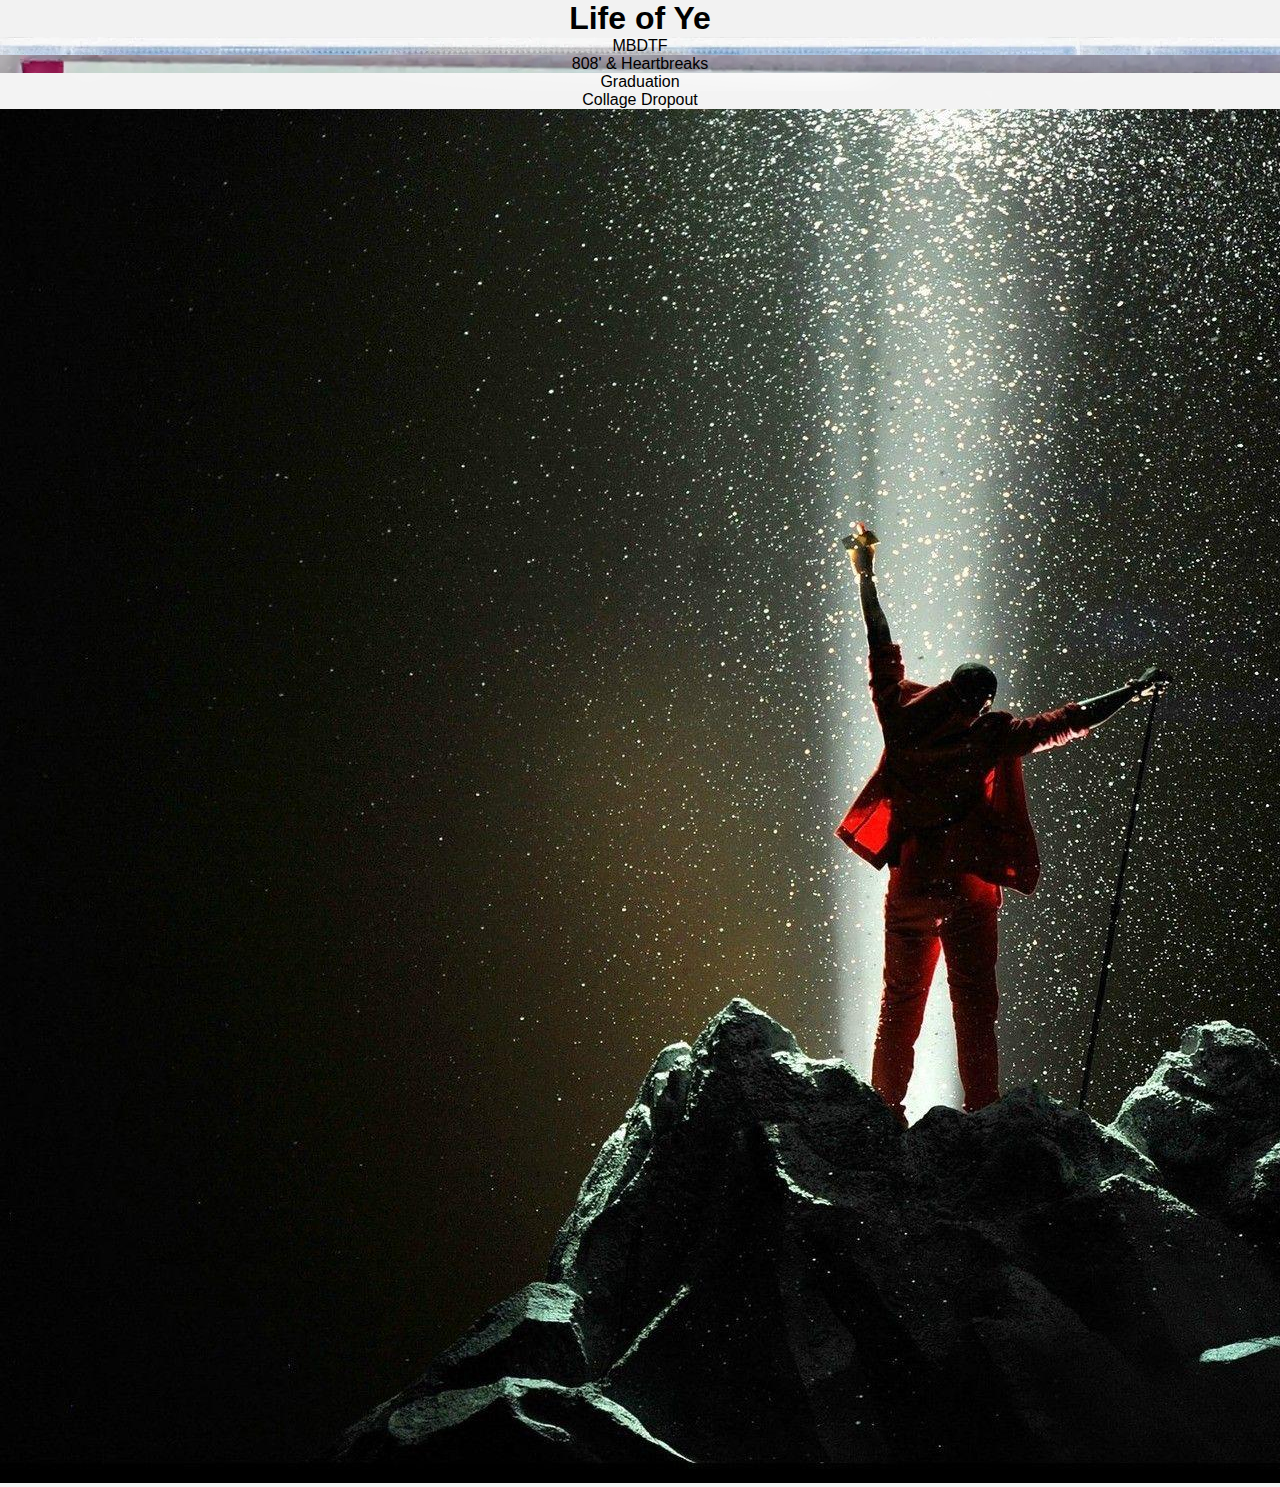
<file: project/index.html>
<!DOCTYPE html>
<html lang="en">
<head>
    <meta charset="UTF-8">
    <meta name="viewport" content="width=device-width, initial-scale=1.0">
    <script src="./script.js" defer> </script>
    <link rel="stylesheet" href="./style.css">
    <title>Sommerprojekt</title>
</head>
<body>
<div id="cont">
 <div class="navi">
    <div class="navi-item">
    <h1 id="ue">Life of Ye</h1>
    </div>
    <div class="albums" style="background-image: url(./img/MBDTF_x_Yeezus.png);">MBDTF</div>
    <div class="albums" style="background-image: url(./img/808\'s.png);">808' & Heartbreaks</div>
    <div class="albums" style="background-image: url(./img/Graduation.png);">Graduation</div>
    <div class="albums" style="background-image: url(./img/Collage_Dropout.png);">Collage Dropout</div>
</div>
 <img src="./img/Startbildschirm.jpg" alt="Ye" id="main">
  
  </div>
    
</body>
</html>
</file>
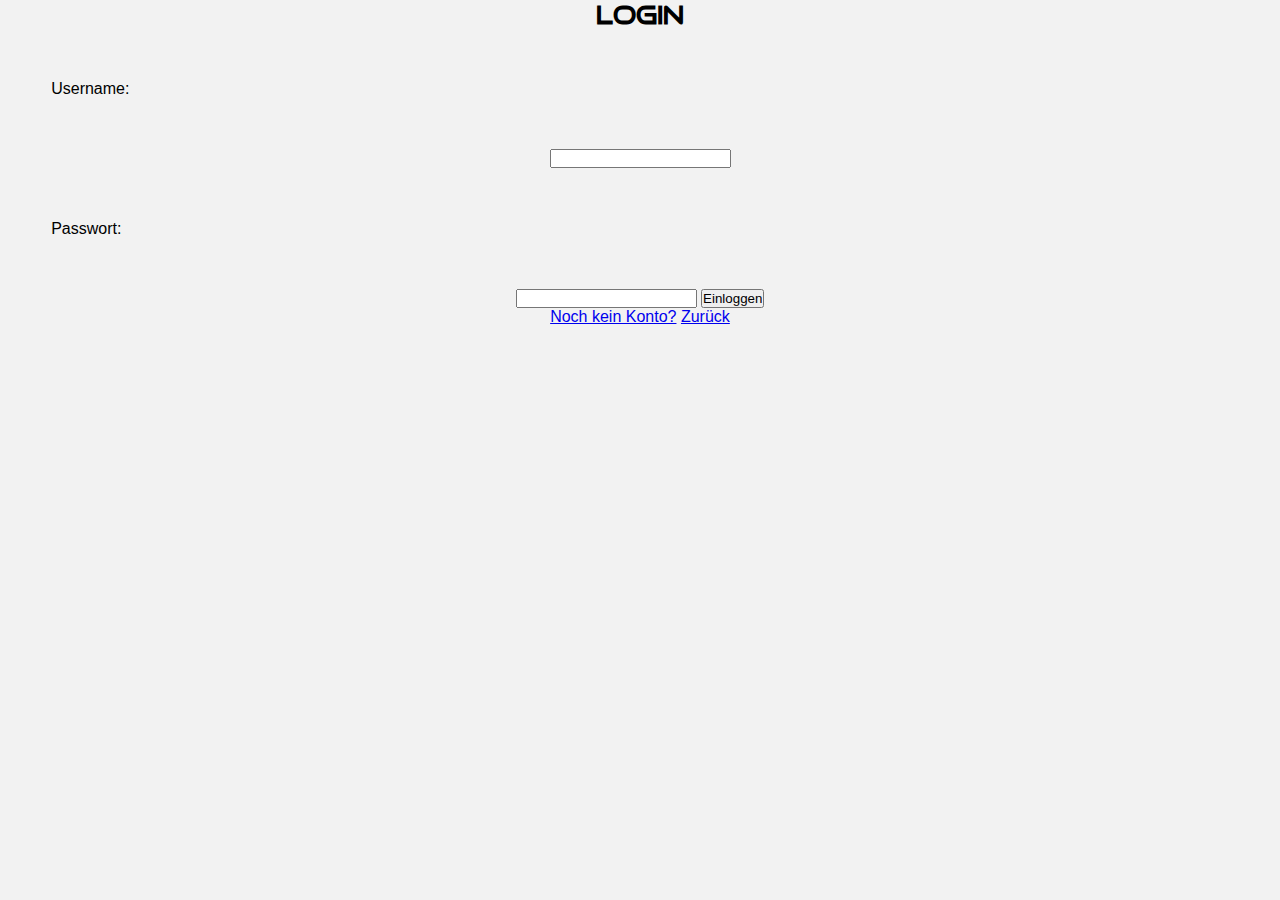
<file: project/unterseiten/login.html>
<!DOCTYPE html>
<html lang="de">
<head>
  <meta charset="UTF-8" />
  <meta name="viewport" content="width=device-width, initial-scale=1.0"/>
  <link rel="stylesheet" href="../style.css" />
  <script src="./auth.js" defer></script>
  <title>Login</title>
</head>
<body>
  <div class="auth-container">
    <h2>Login</h2>
    <form onsubmit="loginUser(event)">
      <label for="login-user">Username:</label>
      <input type="text" id="login-userName" required />

      <label for="login-password">Passwort:</label>
      <input type="password" id="login-password" required />

      <button type="submit">Einloggen</button>
    </form>
    <div id="handling">
    <a href="./register.html" id="bait">Noch kein Konto?</a>
    <a href="../index.html" class="auth-button">Zurück</a>
    </div>
  </div>

  <div id="bestaetigung">
  <p id="text"></p>

  </div>
</body>
</html>
</file>
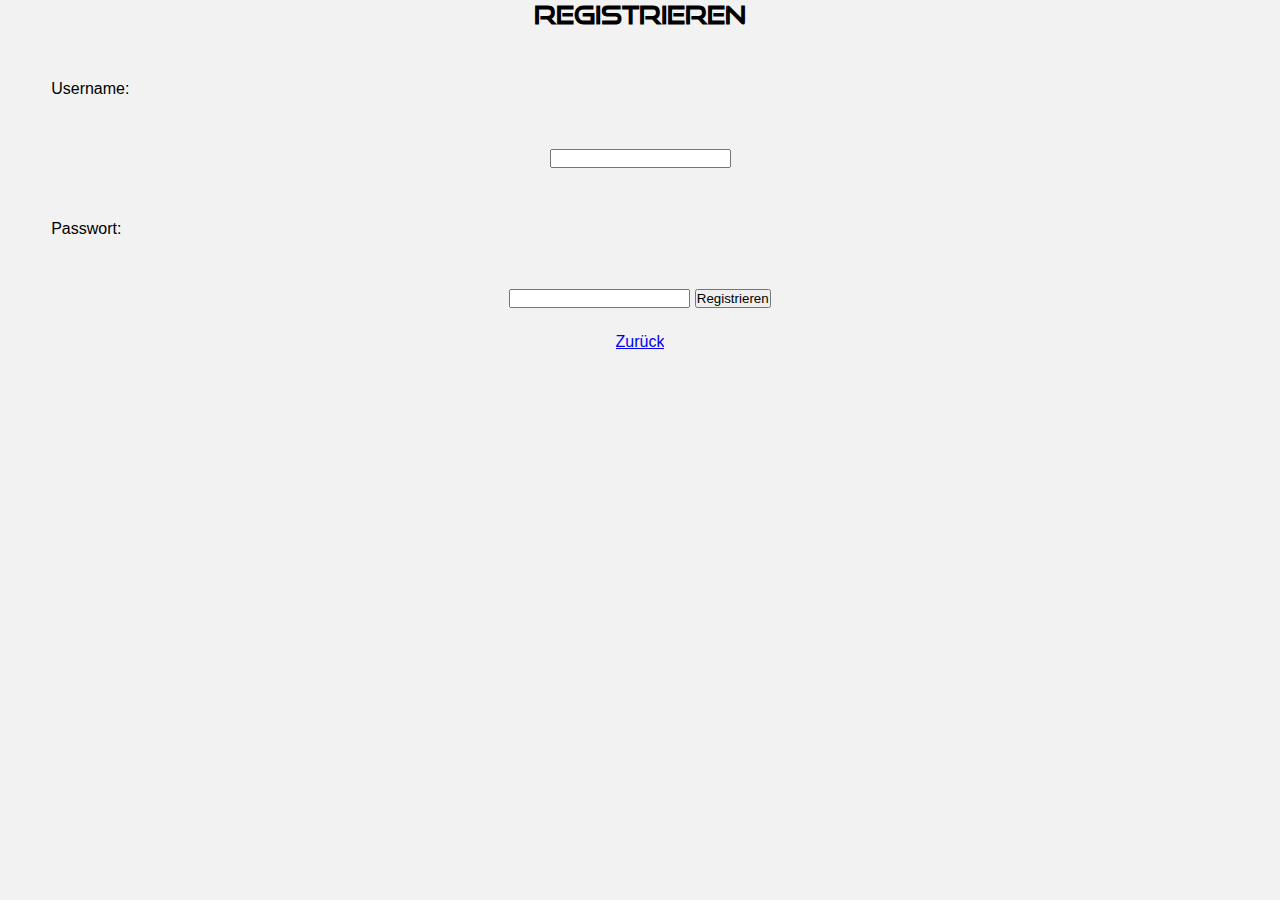
<file: project/unterseiten/register.html>
<!DOCTYPE html>
<html lang="de">
<head>
  <meta charset="UTF-8" />
  <meta name="viewport" content="width=device-width, initial-scale=1.0"/>
  <link rel="stylesheet" href="../style.css" />
  <script src="./auth.js" defer></script>
  <title>Registrieren</title>
</head>
<body>
  <div class="auth-container">
    <h2>Registrieren</h2>
    <form onsubmit="registerUser(event)">
      <label for="reg-user">Username:</label>
      <input type="text" id="reg-User" required />

      <label for="reg-password">Passwort:</label>
      <input type="password" id="reg-password" required />

      <button type="submit">Registrieren</button>
    </form>
    <div style="display: grid; grid-template-columns: auto; margin-top: 2%; justify-content: center; align-items: center;">
       <a href="../index.html" class="auth-button">Zurück</a>
    </div>
   
  </div>

  <div id="bestaetigung">
    <p id="text"></p>

  </div>
</body>
</html>
</file>
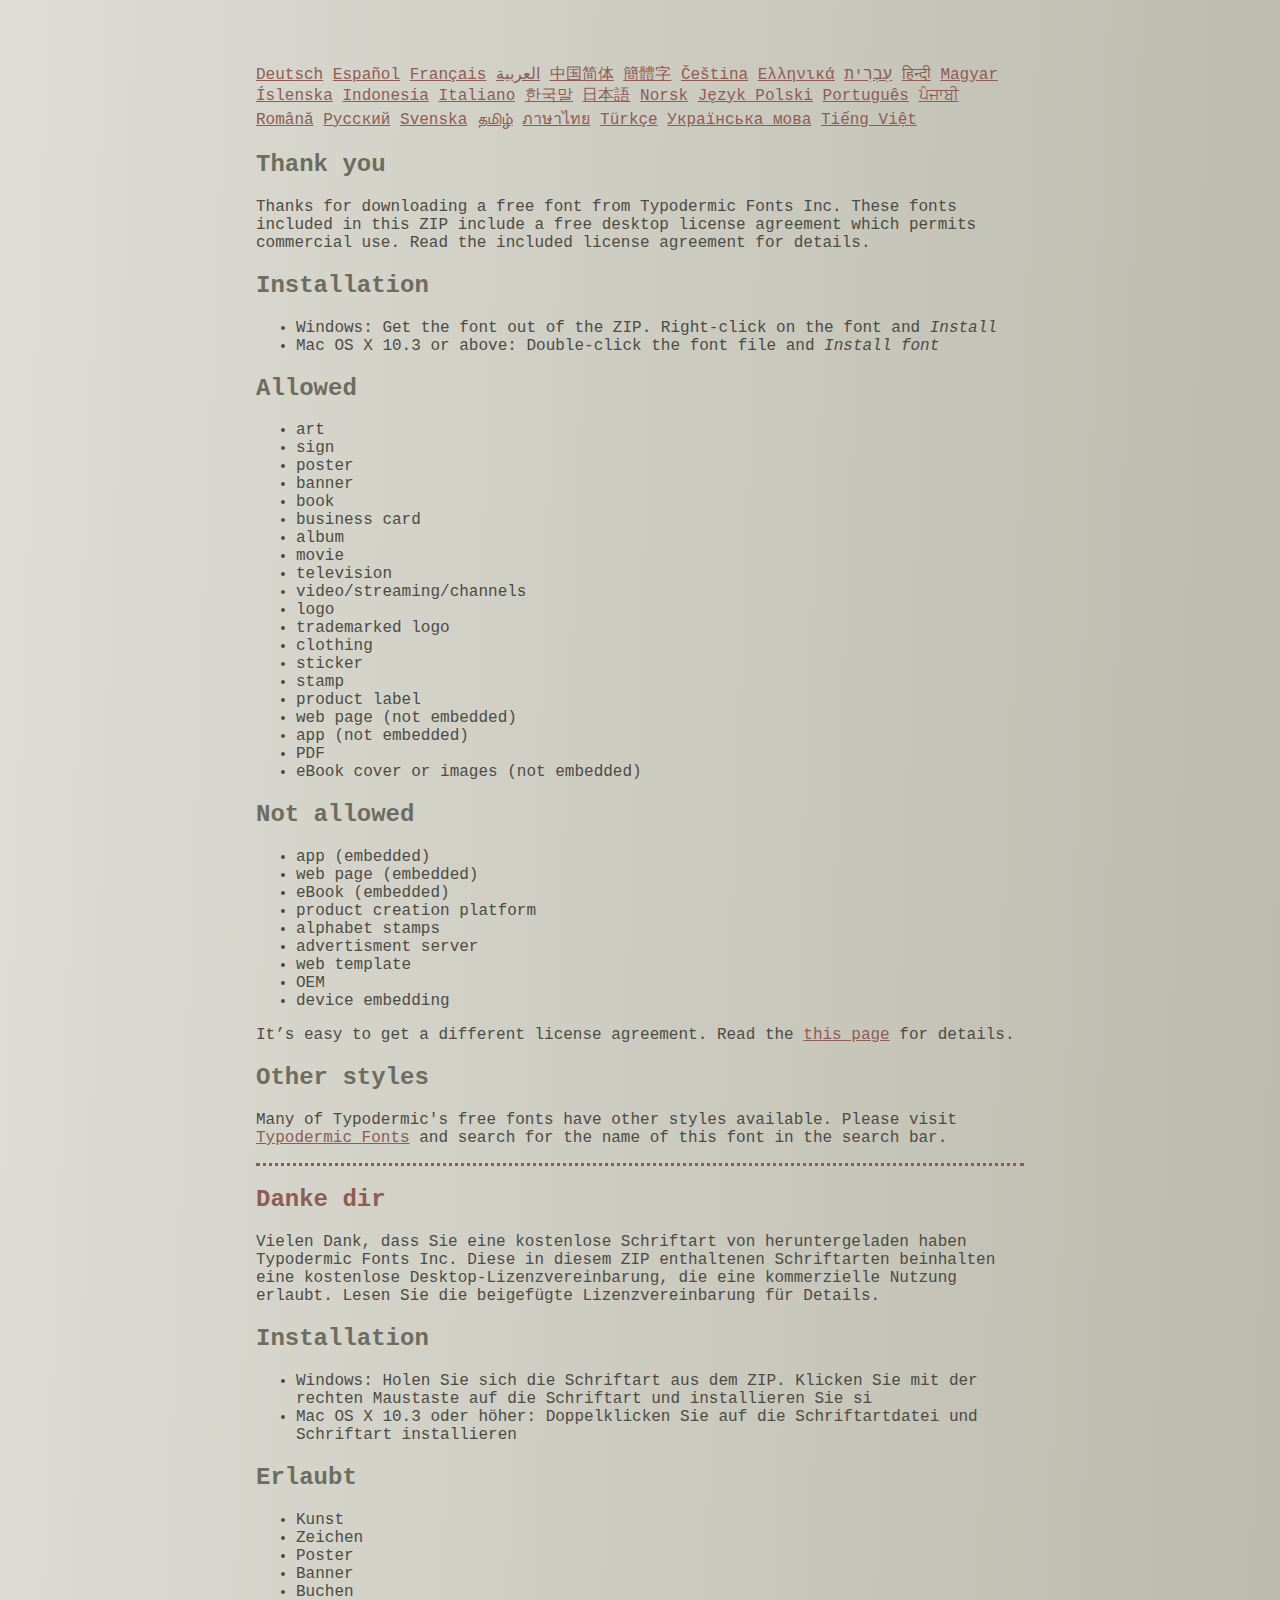
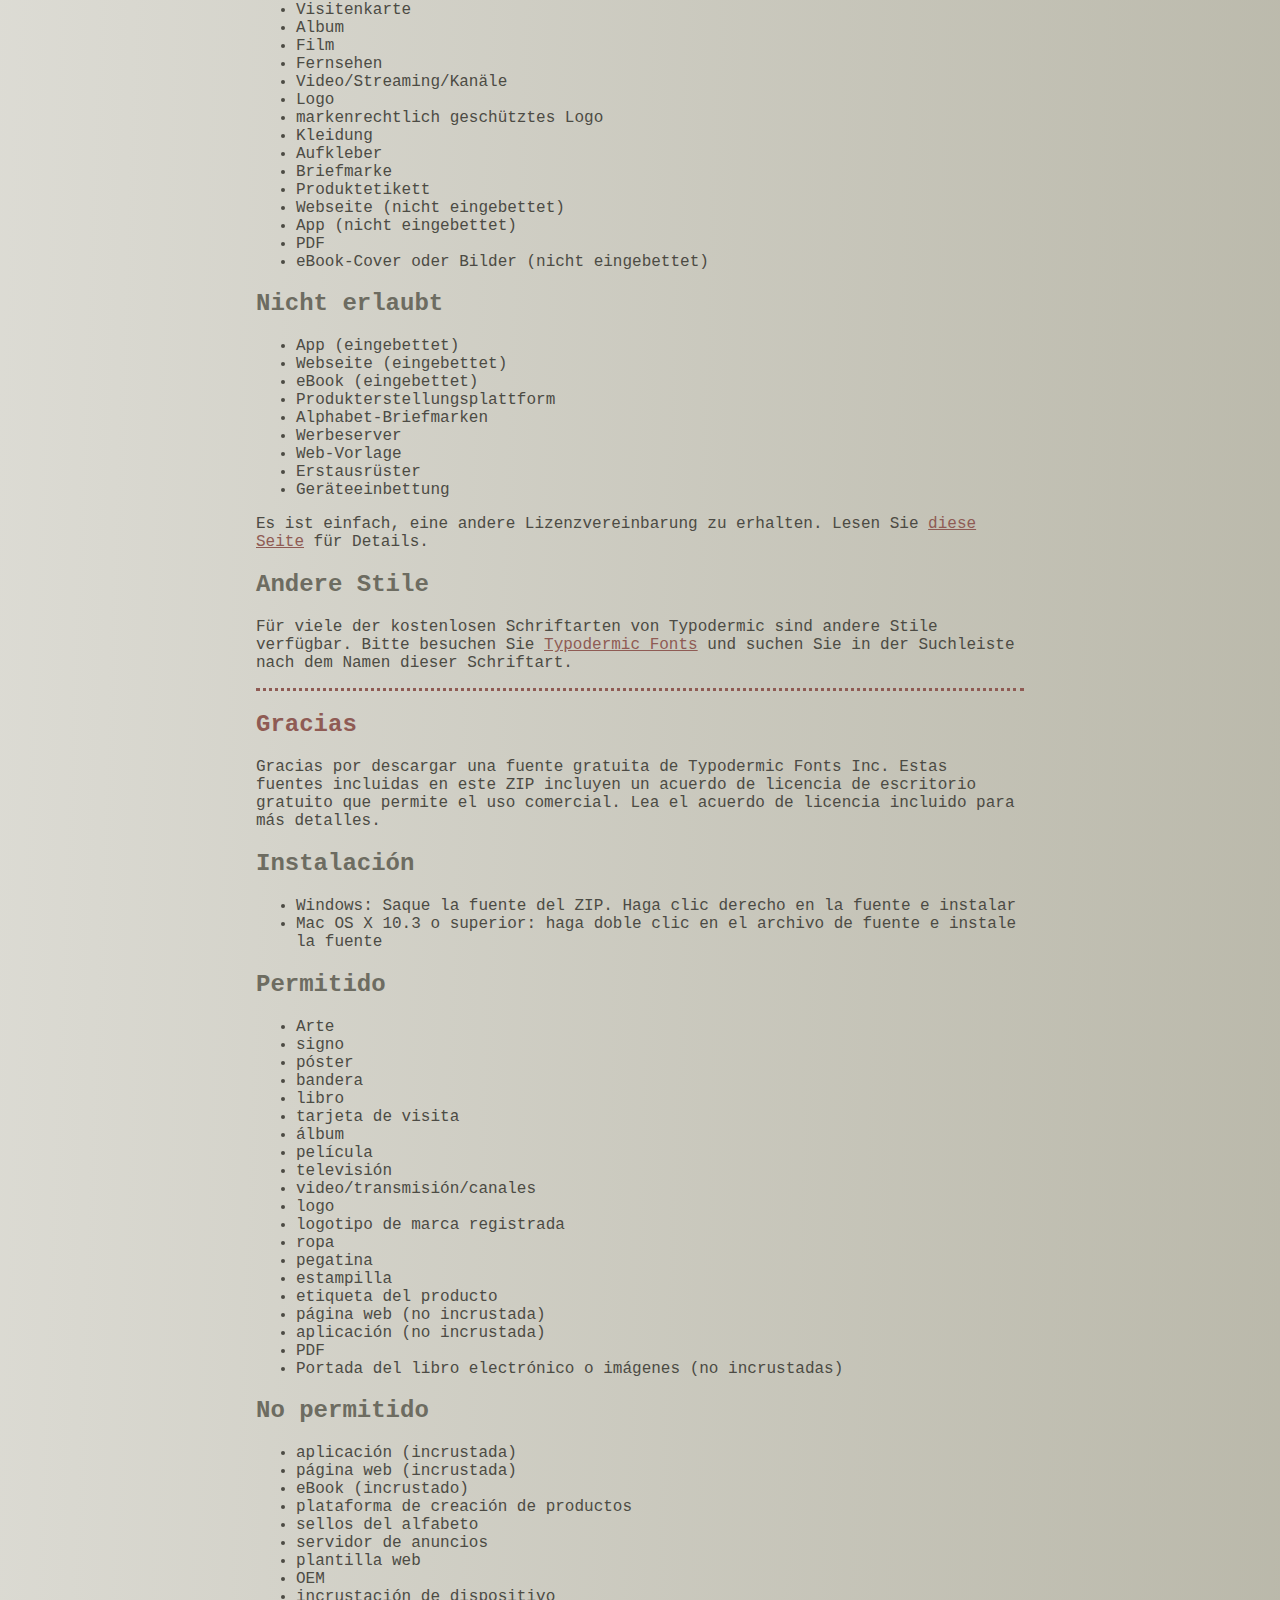
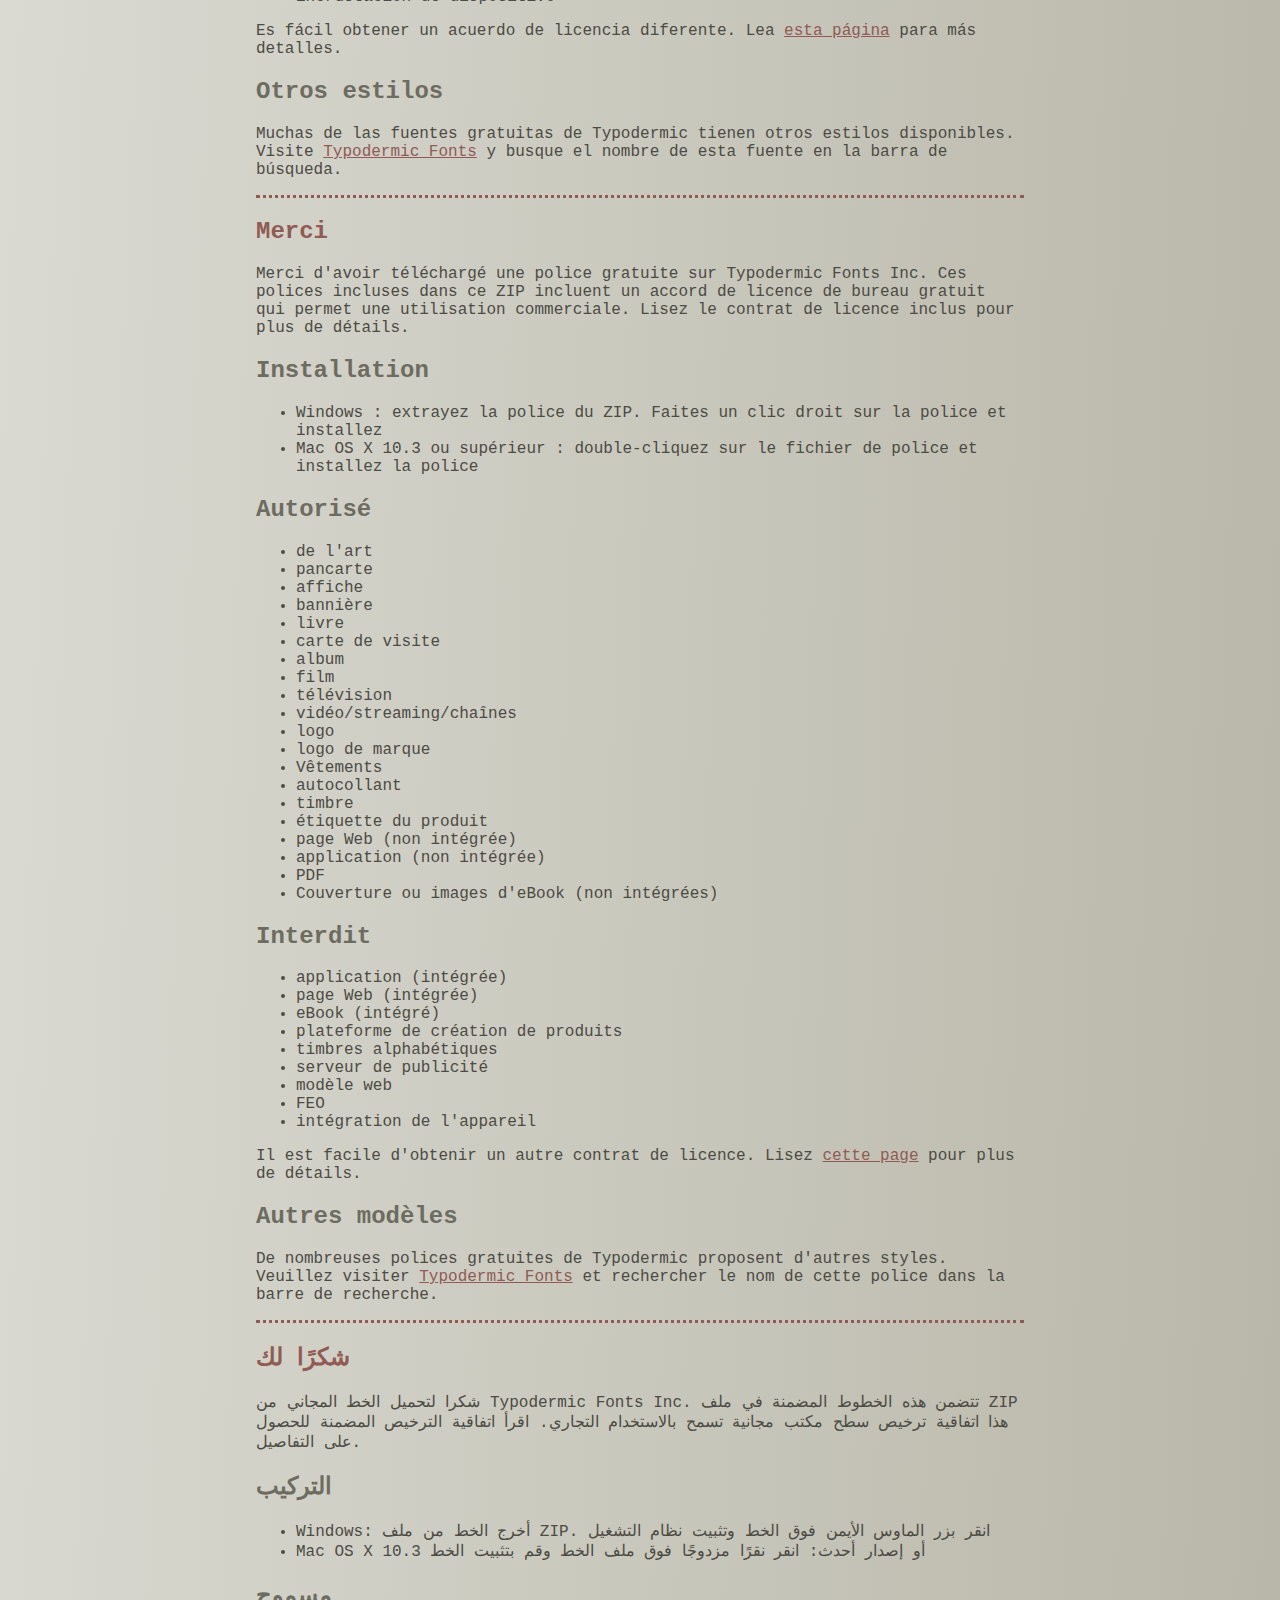
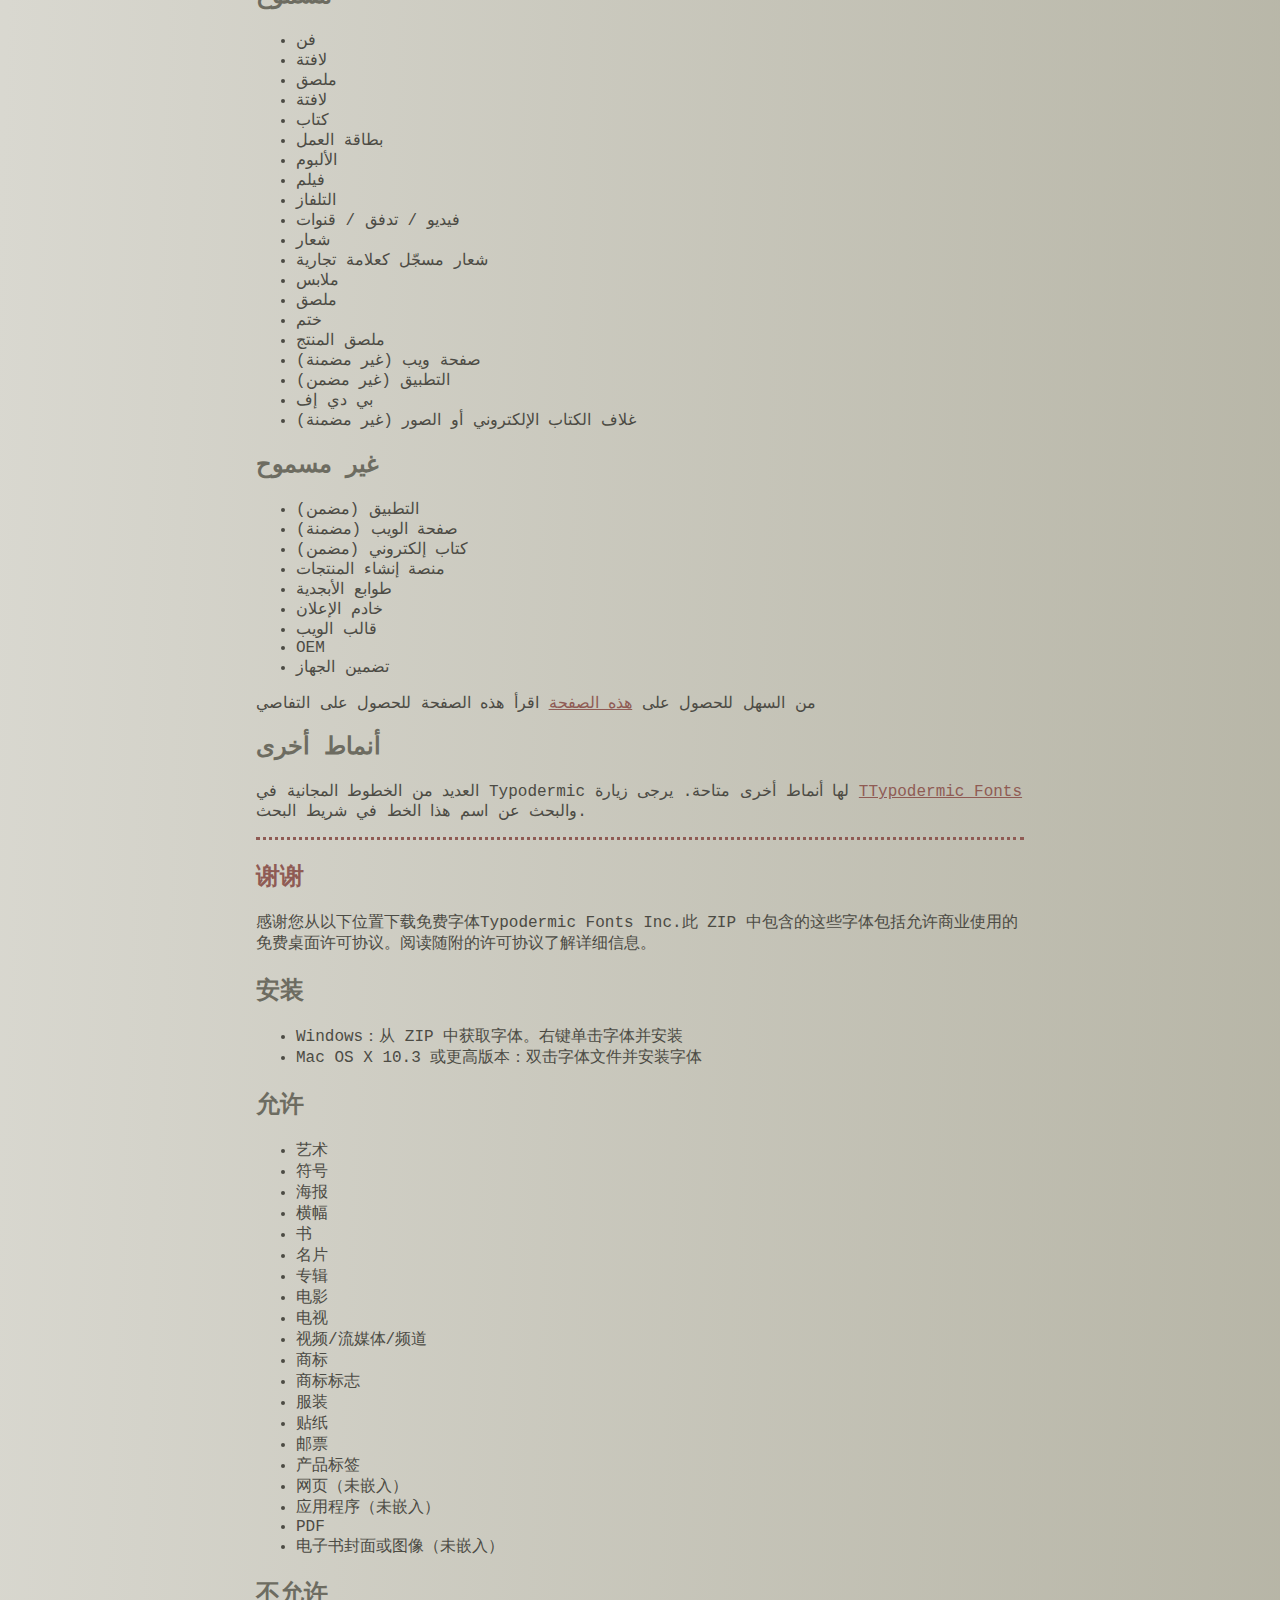
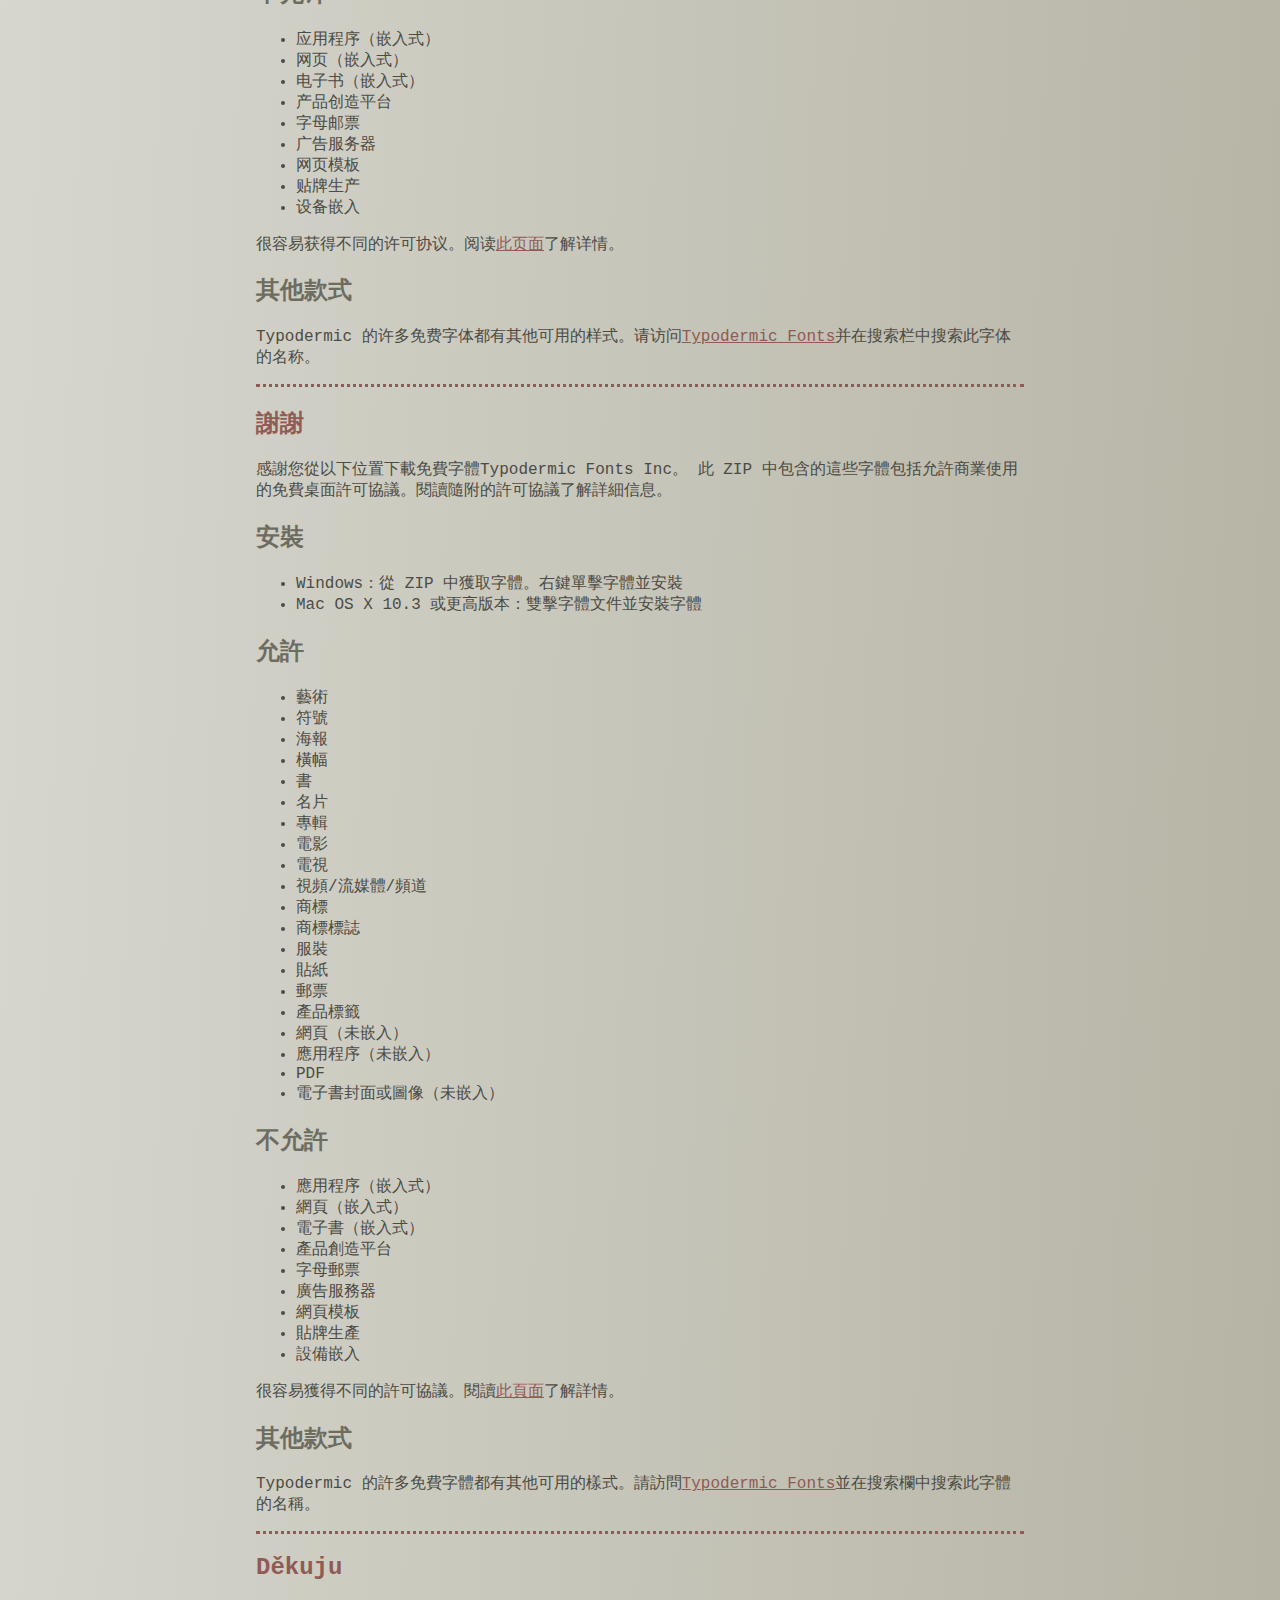
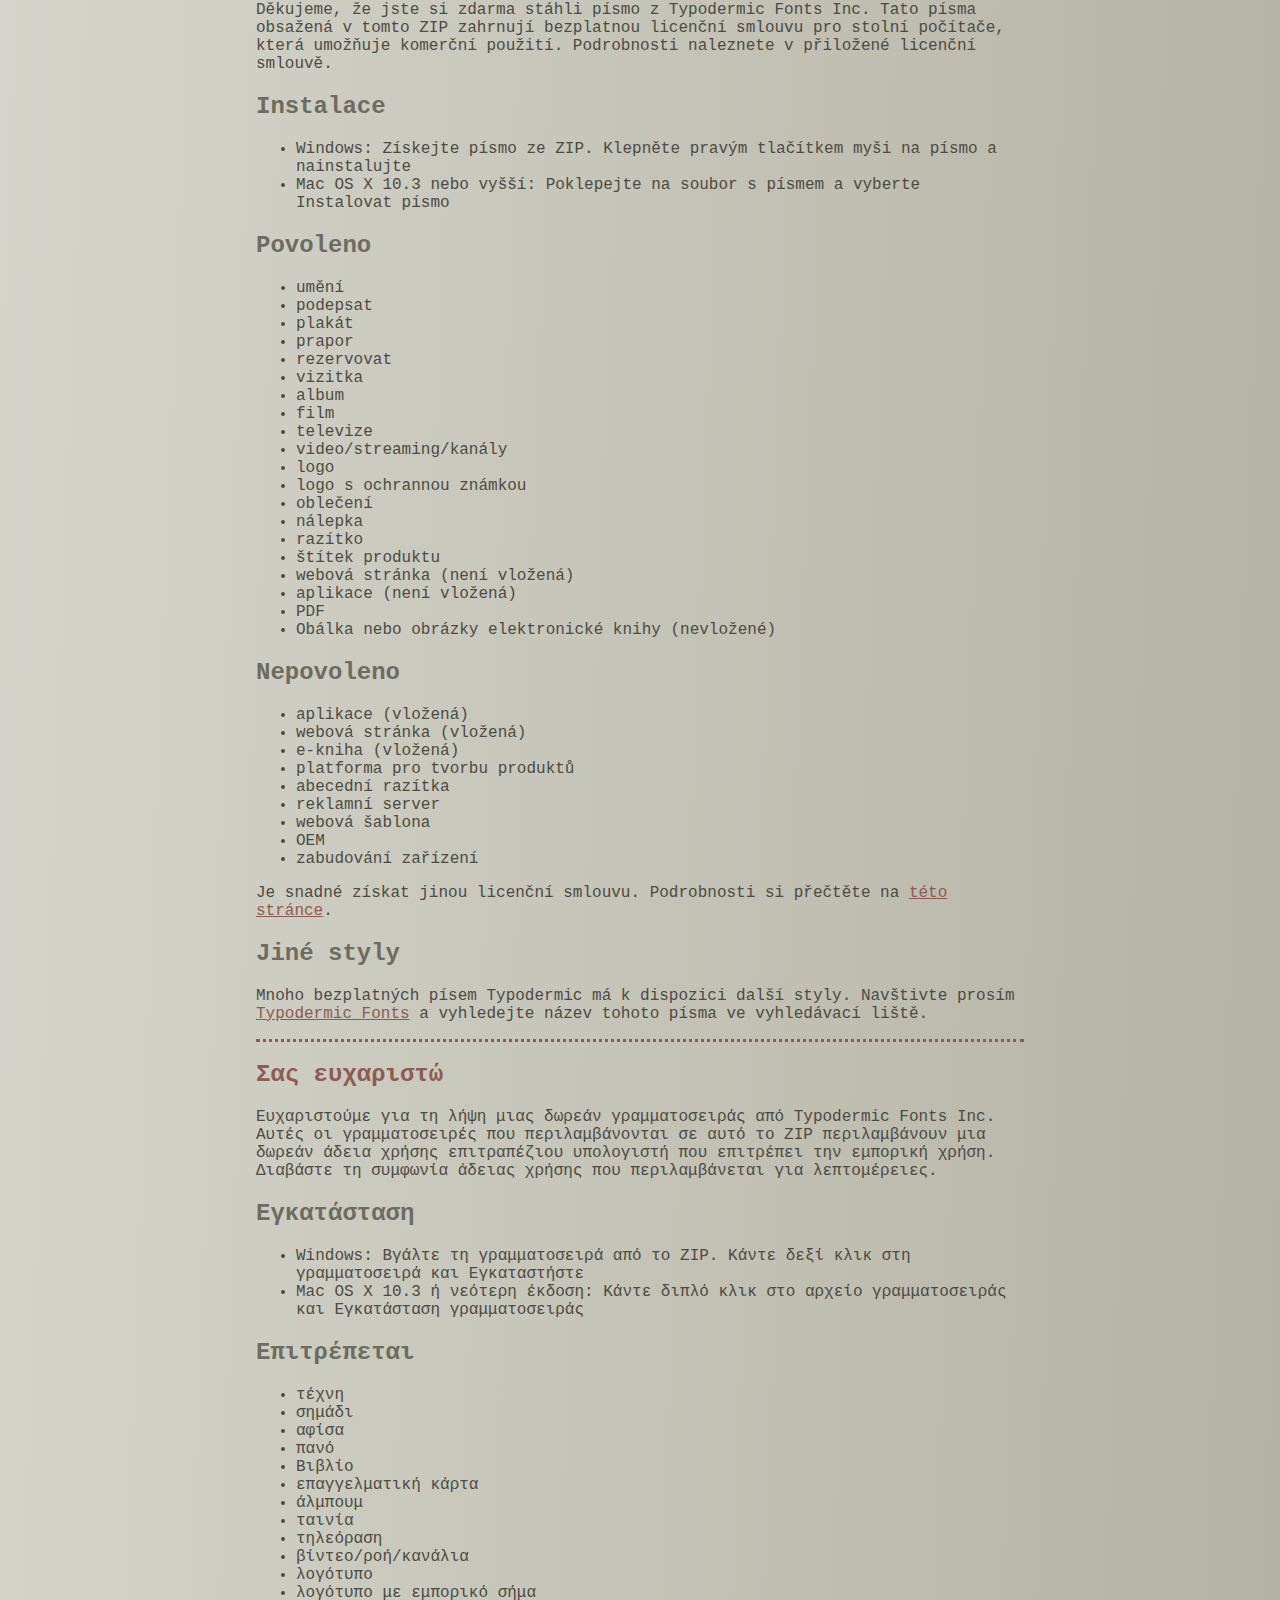
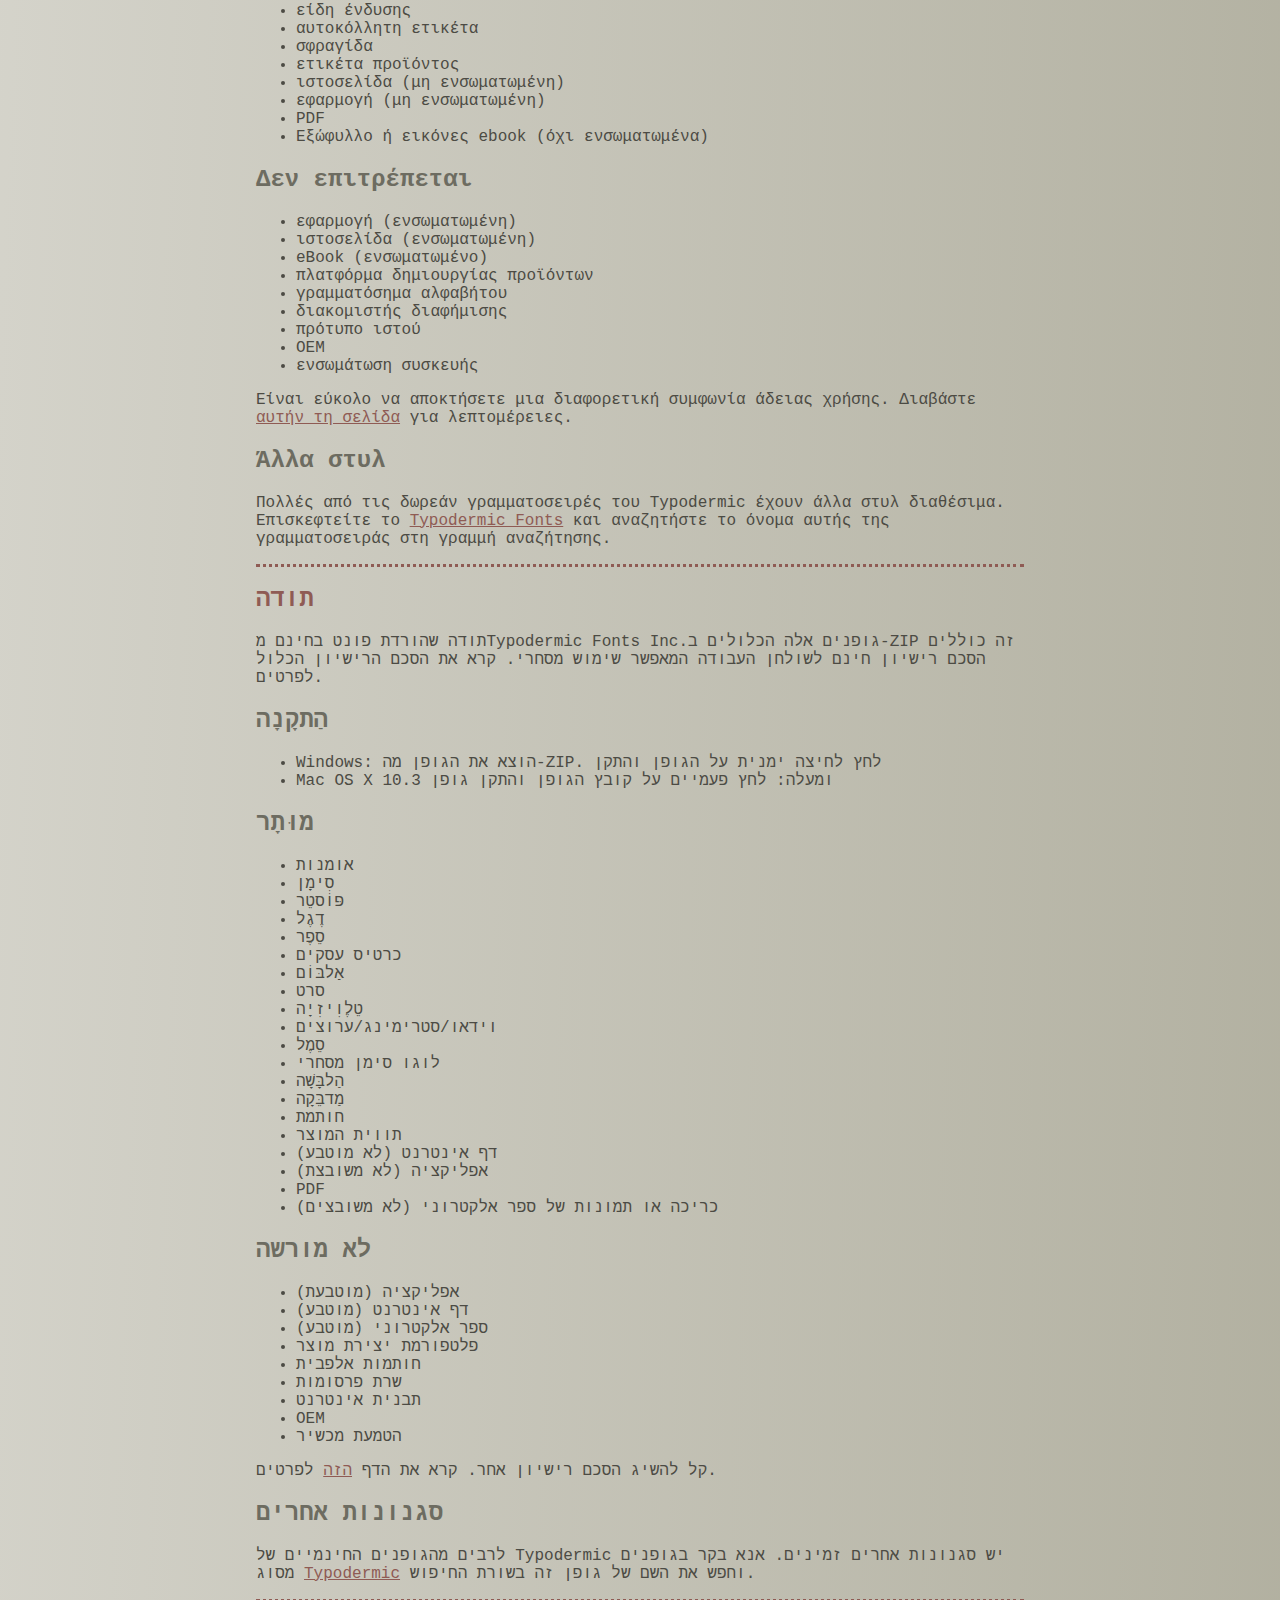
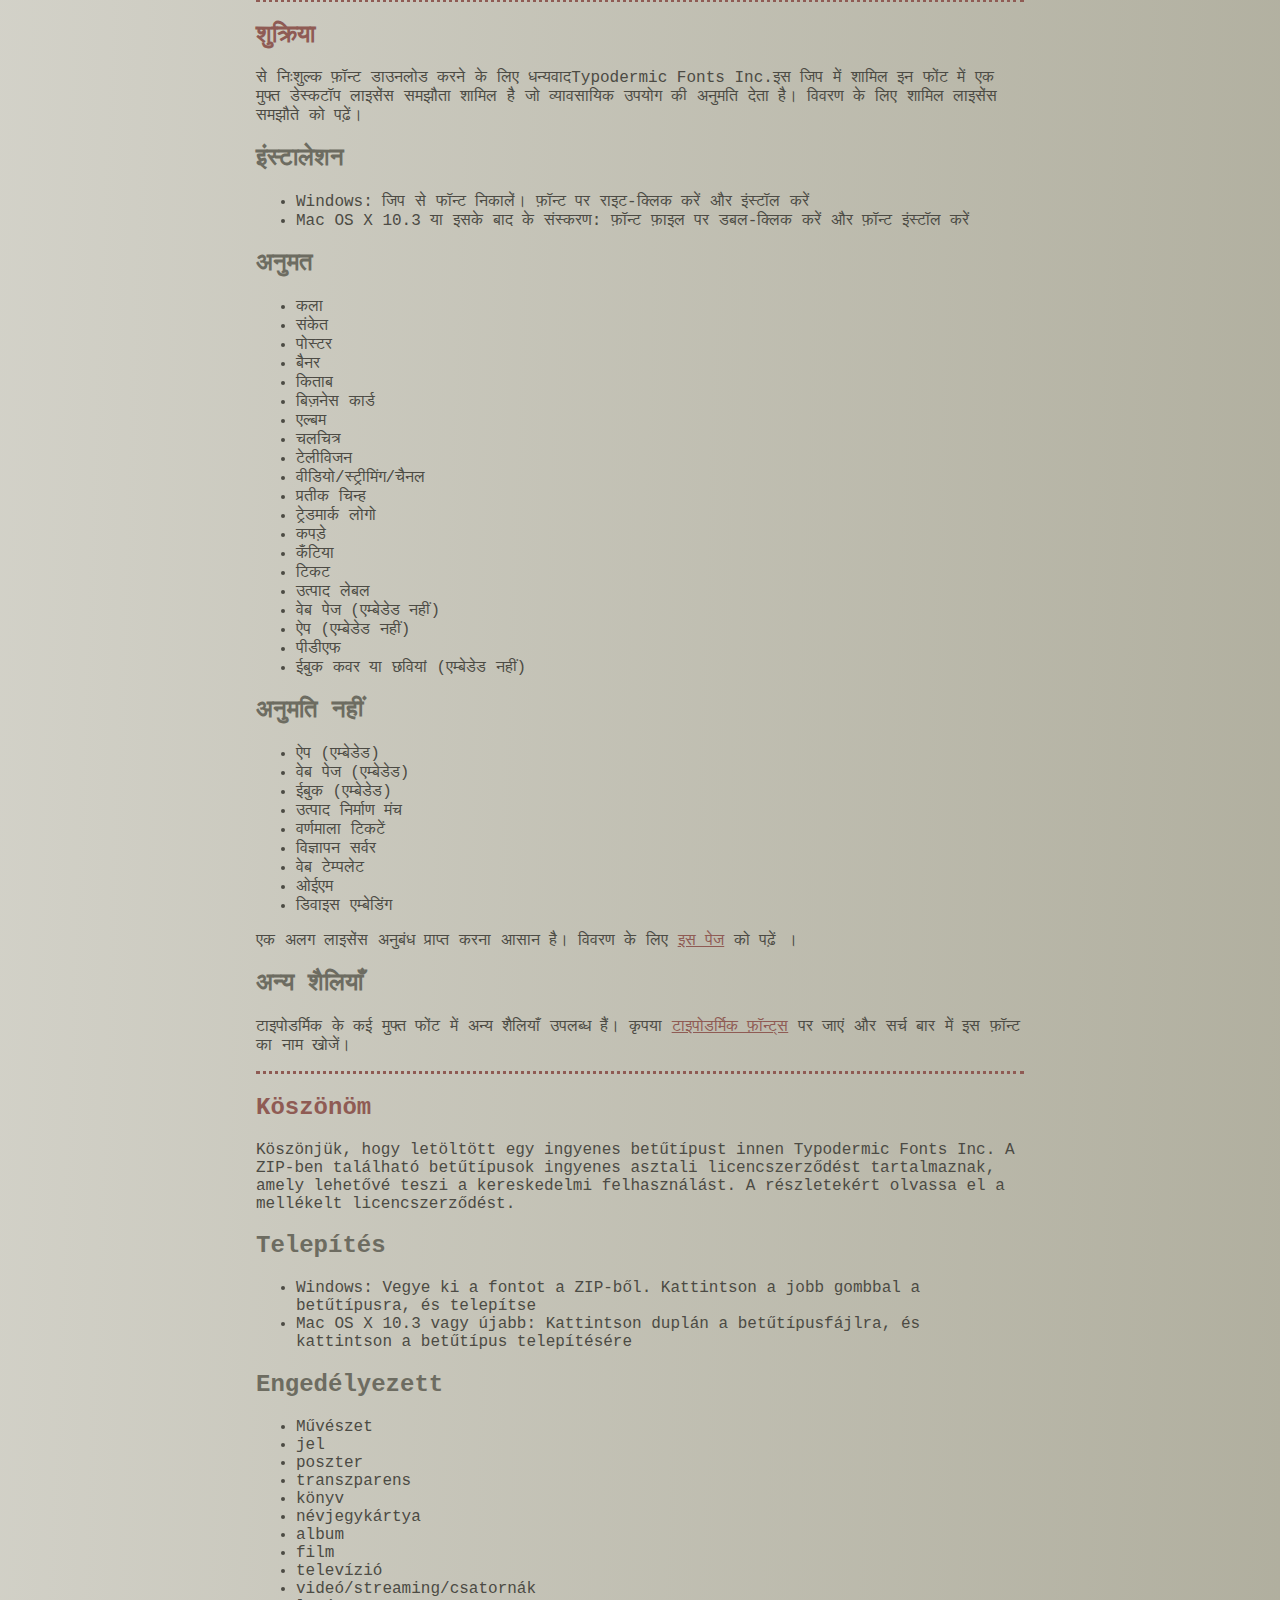
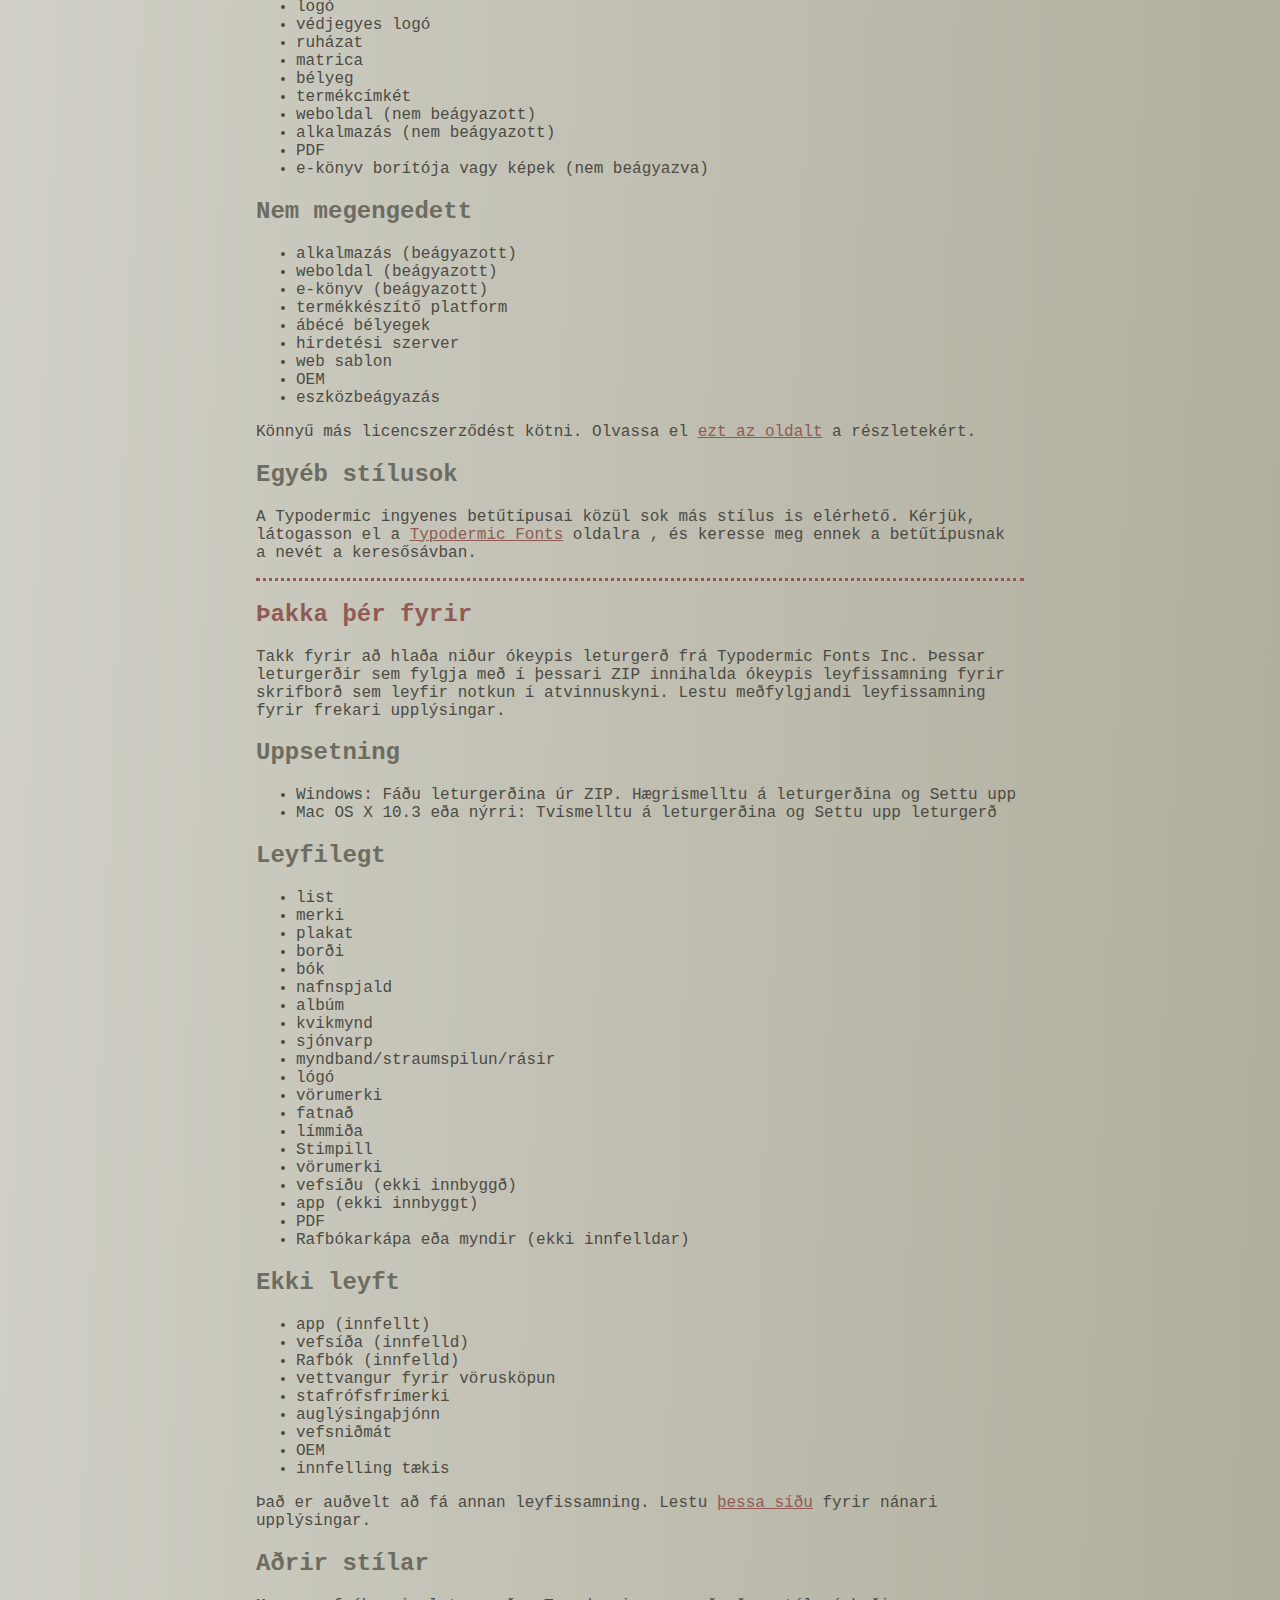
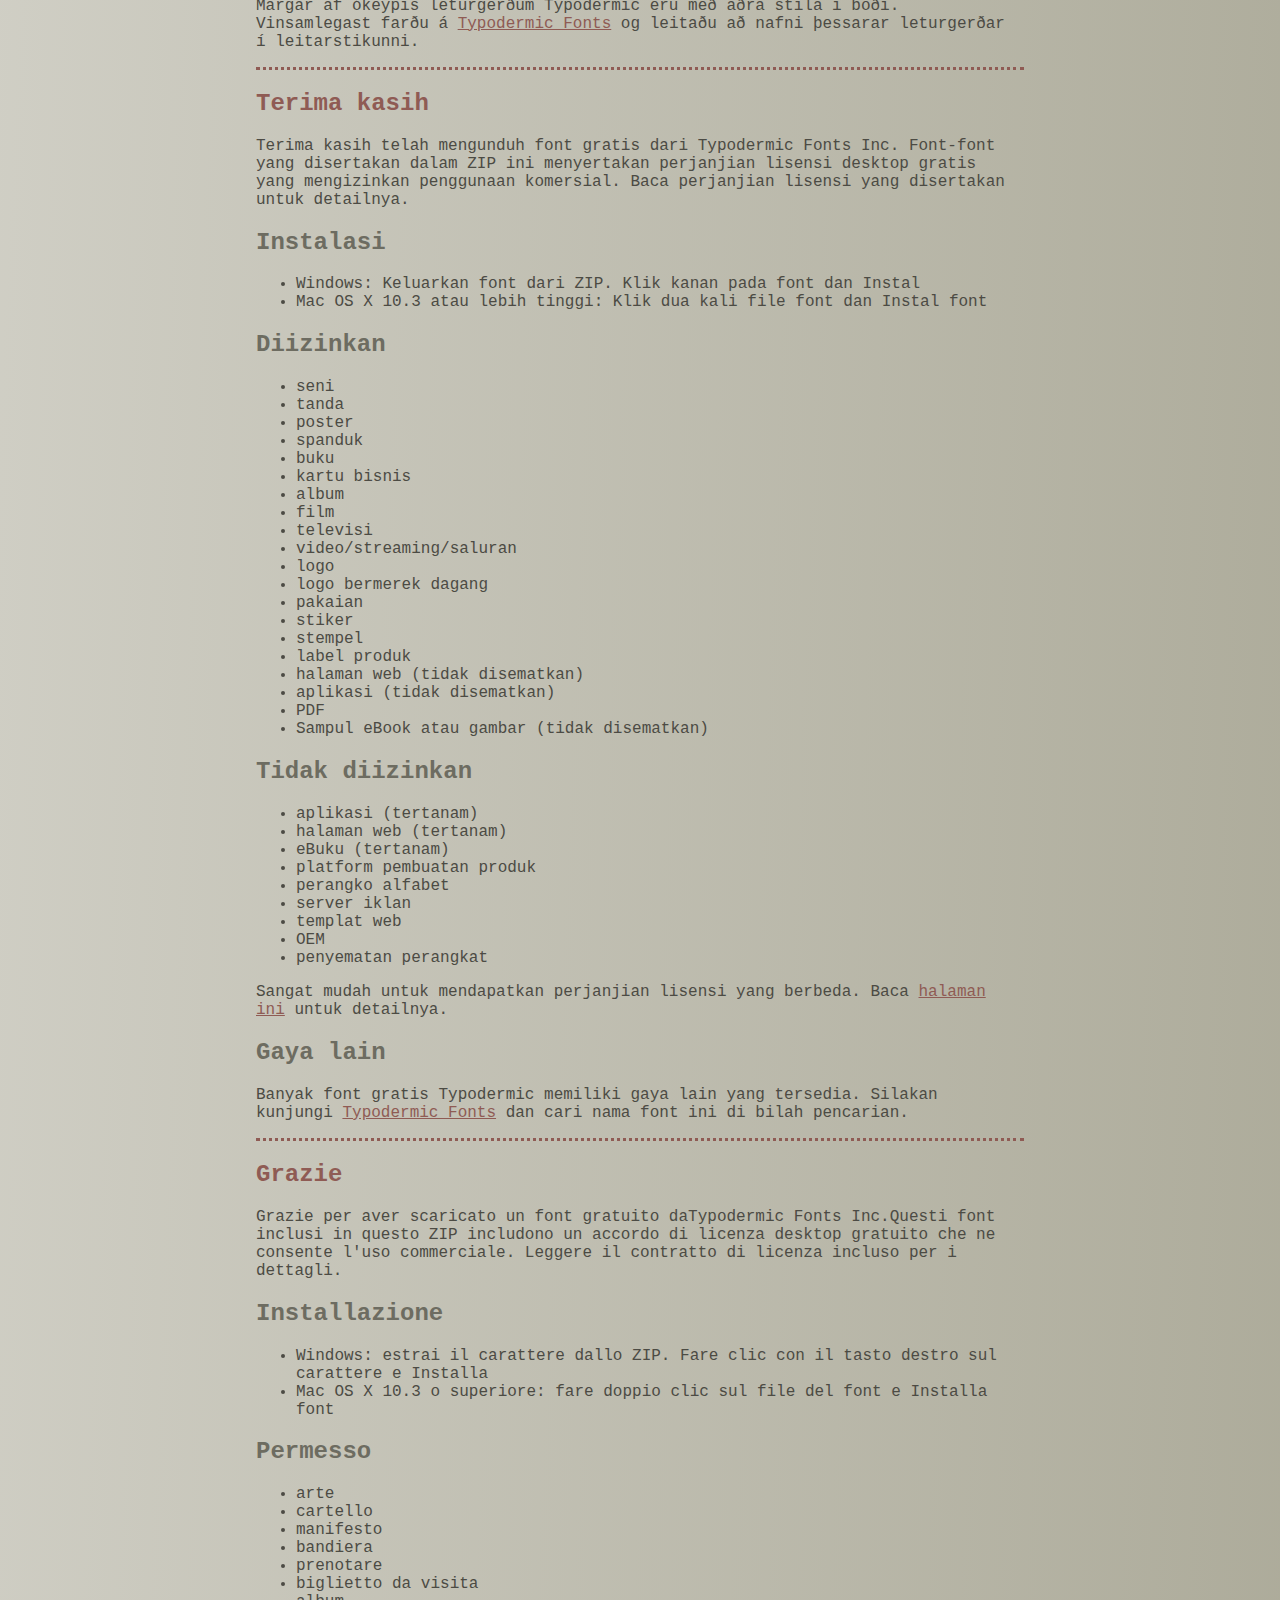
<file: project/font/good_times/read-this.html>
<head>
<meta http-equiv="Content-Type" content="text/html; charset=utf-8">
<title>Typodermic Fonts Inc. Free Font Instructions 2023</title>
<style type="text/css">
body {margin:30px 20% 120px 20%; padding:0px; font-family:Consolas, Courier, sans-serif; color:#4c4b44; background-color:#c2c1b3;
/* IE10 Consumer Preview */ 
background-image: -ms-linear-gradient(top left, #DEDDD6 0%, #9D9B87 100%);
/* Mozilla Firefox */ 
background-image: -moz-linear-gradient(top left, #DEDDD6 0%, #9D9B87 100%);
/* Opera */ 
background-image: -o-linear-gradient(top left, #DEDDD6 0%, #9D9B87 100%);
/* Webkit (Safari/Chrome 10) */ 
background-image: -webkit-gradient(linear, left top, right bottom, color-stop(0, #DEDDD6), color-stop(1, #9D9B87));
/* Webkit (Chrome 11+) */ 
background-image: -webkit-linear-gradient(top left, #DEDDD6 0%, #9D9B87 100%);
/* W3C Markup, IE10 Release Preview */ 
background-image: linear-gradient(to bottom right, #DEDDD6 0%, #9D9B87 100%);
	}
h2 {color:#6d6c61;}
a {color:#8f5b54;}
a:hover {color:#ffffff; background-color:#9a998c;}
hr.dotted {border: 0; border-top: 3px dotted #8f5b54;}
</style>
</head>

<body>

<br>

<p translate="no">
<a href="#German">Deutsch</a>
<a href="#Spanish">Español</a>
<a href="#French">Français</a>
<a href="#Arabic">العربية</a>
<a href="#Chinese">中国简体</a>
<a href="#Chinese(trad)">簡體字</a>
<a href="#Czech">Čeština</a>
<a href="#Greek">Ελληνικά</a>
<a href="#Hebrew">עִבְרִית</a>
<a href="#Hindi">हिन्दी</a>
<a href="#Hungarian">Magyar</a>
<a href="#Icelandic">Íslenska</a>
<a href="#Indonesian">Indonesia</a>
<a href="#Italian">Italiano</a>
<a href="#Korean">한국말</a>
<a href="#Japanese">日本語</a>
<a href="#Norwegian">Norsk</a>
<a href="#Polish">Język&nbsp;Polski</a>
<a href="#Portuguese">Português</a>
<a href="#Punjabi">ਪੰਜਾਬੀ</a>
<a href="#Romanian">Română</a>
<a href="#Russian">Русский</a>
<a href="#Swedish">Svenska</a>
<a href="#Tamil">தமிழ்</a>
<a href="#Thai">ภาษาไทย</a>
<a href="#Turkish">Türkçe</a>
<a href="#Ukrainian">Українська&nbsp;мова</a>
<a href="#Vietnamese">Tiếng&nbsp;Việt</a>
</p>

<h2>Thank you</h2>

<p>Thanks for downloading a free font from <span translate="no">Typodermic Fonts Inc.</span> These fonts included in this ZIP include a free desktop license agreement which permits commercial use. Read the included license agreement for details.</p>


<h2>Installation</h2>
<ul><li>Windows: Get the font out of the ZIP. Right-click on the font and <em>Install</em><li>Mac OS X 10.3 or above: Double-click the font file and <em>Install font</em></ul>

<h2>Allowed</h2>

<ul>
<li>art</li>
<li>sign</li>
<li>poster</li>
<li>banner</li>
<li>book</li>
<li>business card</li>
<li>album</li>
<li>movie</li>
<li>television</li>
<li>video/streaming/channels</li>
<li>logo</li>
<li>trademarked logo</li>
<li>clothing</li>
<li>sticker</li>
<li>stamp</li>
<li>product label</li>
<li>web page (not embedded)</li>
<li>app (not embedded)</li>
<li>PDF</li>
<li>eBook cover or images (not embedded)</li>
</ul>

<h2>Not allowed</h2>

<ul>
<li>app (embedded)</li>
<li>web page (embedded)</li>
<li>eBook (embedded)</li>
<li>product creation platform</li>
<li>alphabet stamps</li>
<li>advertisment server</li>
<li>web template</li>
<li>OEM</li>
<li>device embedding</li>
</ul>

<p>It&rsquo;s easy to get a different license agreement. Read the <a href="https://typodermicfonts.com/license/">this page</a> for details. </p>

<h2>Other styles</h2>

<p>Many of Typodermic's free fonts have other styles available. Please visit <a href="https://typodermicfonts.com">Typodermic Fonts</a> and search for the name of this font in the search bar.</p>

<hr class="dotted">

<h2><a id="German">Danke dir</a></h2>

<p>Vielen Dank, dass Sie eine kostenlose Schriftart von heruntergeladen haben Typodermic Fonts Inc. Diese in diesem ZIP enthaltenen Schriftarten beinhalten eine kostenlose Desktop-Lizenzvereinbarung, die eine kommerzielle Nutzung erlaubt. Lesen Sie die beigefügte Lizenzvereinbarung für Details.</p>


<h2>Installation</h2>
<ul><li>Windows: Holen Sie sich die Schriftart aus dem ZIP. Klicken Sie mit der rechten Maustaste auf die Schriftart und installieren Sie si<li>Mac OS X 10.3 oder höher: Doppelklicken Sie auf die Schriftartdatei und Schriftart installieren </ul>

<h2>Erlaubt</h2>

<ul>
<li>Kunst</li>
<li>Zeichen</li>
<li>Poster</li>
<li>Banner</li>
<li>Buchen</li>
<li>Visitenkarte</li>
<li>Album</li>
<li>Film</li>
<li>Fernsehen</li>
<li>Video/Streaming/Kanäle</li>
<li>Logo</li>
<li>markenrechtlich geschütztes Logo</li>
<li>Kleidung</li>
<li>Aufkleber</li>
<li>Briefmarke</li>
<li>Produktetikett</li>
<li>Webseite (nicht eingebettet)</li>
<li>App (nicht eingebettet)</li>
<li>PDF</li>
<li>eBook-Cover oder Bilder (nicht eingebettet)</li>
</ul>

<h2>Nicht erlaubt</h2>

<ul>
<li>App (eingebettet)</li>
<li>Webseite (eingebettet)</li>
<li>eBook (eingebettet)</li>
<li>Produkterstellungsplattform</li>
<li>Alphabet-Briefmarken</li>
<li>Werbeserver</li>
<li>Web-Vorlage</li>
<li>Erstausrüster</li>
<li>Geräteeinbettung</li>
</ul>

<p>Es ist einfach, eine andere Lizenzvereinbarung zu erhalten. Lesen Sie <a href="https://typodermicfonts.com/license/">diese Seite</a> für Details.</p>

<h2>Andere Stile</h2>

<p>Für viele der kostenlosen Schriftarten von Typodermic sind andere Stile verfügbar. Bitte besuchen Sie <a href="https://typodermicfonts.com">Typodermic Fonts</a> und suchen Sie in der Suchleiste nach dem Namen dieser Schriftart.</p>


<hr class="dotted">

<h2><a id="Spanish">Gracias</a></h2>

<p>Gracias por descargar una fuente gratuita de Typodermic Fonts Inc. Estas fuentes incluidas en este ZIP incluyen un acuerdo de licencia de escritorio gratuito que permite el uso comercial. Lea el acuerdo de licencia incluido para más detalles.</p>


<h2>Instalación</h2>
<ul><li>Windows: Saque la fuente del ZIP. Haga clic derecho en la fuente e instalar <li>Mac OS X 10.3 o superior: haga doble clic en el archivo de fuente e instale la fuente</ul>

<h2>Permitido</h2>

<ul>
<li>Arte</li>
<li>signo</li>
<li>póster</li>
<li>bandera</li>
<li>libro</li>
<li>tarjeta de visita</li>
<li>álbum</li>
<li>película</li>
<li>televisión</li>
<li>video/transmisión/canales</li>
<li>logo</li>
<li>logotipo de marca registrada</li>
<li>ropa</li>
<li>pegatina</li>
<li>estampilla</li>
<li>etiqueta del producto</li>
<li>página web (no incrustada)</li>
<li>aplicación (no incrustada)</li>
<li>PDF</li>
<li>Portada del libro electrónico o imágenes (no incrustadas)</li>
</ul>


<h2>No permitido</h2>

<ul>
<li>aplicación (incrustada)</li>
<li>página web (incrustada)</li>
<li>eBook (incrustado)</li>
<li>plataforma de creación de productos</li>
<li>sellos del alfabeto</li>
<li>servidor de anuncios</li>
<li>plantilla web</li>
<li>OEM</li>
<li>incrustación de dispositivo</li>
</ul>

<p>Es fácil obtener un acuerdo de licencia diferente. Lea <a href="https://typodermicfonts.com/license/">esta página</a> para más detalles.</p>

<h2>Otros estilos</h2>

<p>Muchas de las fuentes gratuitas de Typodermic tienen otros estilos disponibles. Visite  <a href="https://typodermicfonts.com">Typodermic Fonts</a> y busque el nombre de esta fuente en la barra de búsqueda.</p>


<hr class="dotted">

<h2><a id="French">Merci</a></h2>

<p>Merci d'avoir téléchargé une police gratuite sur Typodermic Fonts Inc. Ces polices incluses dans ce ZIP incluent un accord de licence de bureau gratuit qui permet une utilisation commerciale. Lisez le contrat de licence inclus pour plus de détails.</p>


<h2>Installation</h2>
<ul><li>Windows : extrayez la police du ZIP. Faites un clic droit sur la police et installez<li>Mac OS X 10.3 ou supérieur : double-cliquez sur le fichier de police et installez la police</ul>
  



<h2>Autorisé</h2>

<ul>
<li>de l'art</li>
<li>pancarte</li>
<li>affiche</li>
<li>bannière</li>
<li>livre</li>
<li>carte de visite</li>
<li>album</li>
<li>film</li>
<li>télévision</li>
<li>vidéo/streaming/chaînes</li>
<li>logo</li>
<li>logo de marque</li>
<li>Vêtements</li>
<li>autocollant</li>
<li>timbre</li>
<li>étiquette du produit</li>
<li>page Web (non intégrée)</li>
<li>application (non intégrée)</li>
<li>PDF</li>
<li>Couverture ou images d'eBook (non intégrées)</li>
</ul>
 


<h2>Interdit</h2>

<ul>
<li>application (intégrée)</li>
<li>page Web (intégrée)</li>
<li>eBook (intégré)</li>
<li>plateforme de création de produits</li>
<li>timbres alphabétiques</li>
<li>serveur de publicité</li>
<li>modèle web</li>
<li>FEO</li>
<li>intégration de l'appareil</li>
</ul>

<p>Il est facile d'obtenir un autre contrat de licence. Lisez  <a href="https://typodermicfonts.com/license/">cette page</a> pour plus de détails.</p>

<h2>Autres modèles</h2>

<p>De nombreuses polices gratuites de Typodermic proposent d'autres styles. Veuillez visiter  <a href="https://typodermicfonts.com">Typodermic Fonts</a> et rechercher le nom de cette police dans la barre de recherche.</p>


<hr class="dotted">

<h2><a id="Arabic">شكرًا لك</a></h2>

<p>

شكرا لتحميل الخط المجاني من Typodermic Fonts Inc. تتضمن هذه الخطوط المضمنة في ملف ZIP هذا اتفاقية ترخيص سطح مكتب مجانية تسمح بالاستخدام التجاري. اقرأ اتفاقية الترخيص المضمنة للحصول على التفاصيل.</p>


<h2>التركيب</h2>
<ul><li>Windows: أخرج الخط من ملف ZIP. انقر بزر الماوس الأيمن فوق الخط وتثبيت
    نظام التشغيل <li>Mac OS X 10.3 أو إصدار أحدث: انقر نقرًا مزدوجًا فوق ملف الخط وقم بتثبيت الخط</em></ul>

<h2>مسموح</h2>

<ul>
<li>فن</li>
<li>لافتة</li>
<li>ملصق</li>
<li>لافتة</li>
<li>كتاب</li>
<li>بطاقة العمل</li>
<li>الألبوم</li>
<li>فيلم</li>
<li>التلفاز</li>
<li>فيديو / تدفق / قنوات</li>
<li>شعار</li>
<li>شعار مسجّل كعلامة تجارية</li>
<li>ملابس</li>
<li>ملصق</li>
<li>ختم</li>
<li>ملصق المنتج</li>
<li>صفحة ويب (غير مضمنة)</li>
<li>التطبيق (غير مضمن)</li>
<li>بي دي إف</li>
<li>غلاف الكتاب الإلكتروني أو الصور (غير مضمنة)</li>
</ul>

<h2>غير مسموح</h2>

<ul>
<li>التطبيق (مضمن)</li>
<li>صفحة الويب (مضمنة)</li>
<li>كتاب إلكتروني (مضمن)</li>
<li>منصة إنشاء المنتجات</li>
<li>طوابع الأبجدية</li>
<li>خادم الإعلان</li>
<li>قالب الويب</li>
<li>OEM</li>
<li>تضمين الجهاز</li>
</ul>

<p>من السهل  للحصول على <a href="https://typodermicfonts.com/license/">هذه الصفحة</a>  اقرأ هذه الصفحة للحصول على التفاصي</p>


<h2>أنماط أخرى</h2>

<p>العديد من الخطوط المجانية في Typodermic لها أنماط أخرى متاحة. يرجى زيارة <a href="https://typodermicfonts.com">TTypodermic Fonts</a> والبحث عن اسم هذا الخط في شريط البحث.</p>


<hr class="dotted">

<h2><a id="Chinese">谢谢</a></h2>

<p>感谢您从以下位置下载免费字体Typodermic Fonts Inc.此 ZIP 中包含的这些字体包括允许商业使用的免费桌面许可协议。阅读随附的许可协议了解详细信息。</p>


<h2>安装</h2>
<ul><li>Windows：从 ZIP 中获取字体。右键单击字体并安装<li>Mac OS X 10.3 或更高版本：双击字体文件并安装字体 </ul>

<h2>允许</h2>





<ul>
<li>艺术</li>
<li>符号</li>
<li>海报</li>
<li>横幅</li>
<li>书</li>
<li>名片</li>
<li>专辑</li>
<li>电影</li>
<li>电视</li>
<li>视频/流媒体/频道</li>
<li>商标</li>
<li>商标标志</li>
<li>服装</li>
<li>贴纸</li>
<li>邮票</li>
<li>产品标签</li>
<li>网页（未嵌入）</li>
<li>应用程序（未嵌入）</li>
<li>PDF</li>
<li>电子书封面或图像（未嵌入）</li>
</ul>

<h2>不允许</h2>

<ul>
<li>应用程序（嵌入式）</li>
<li>网页（嵌入式）</li>
<li>电子书（嵌入式）</li>
<li>产品创造平台</li>
<li>字母邮票</li>
<li>广告服务器</li>
<li>网页模板</li>
<li>贴牌生产</li>
<li>设备嵌入</li>
</ul>

<p>很容易获得不同的许可协议。阅读<a href="https://typodermicfonts.com/license/">此页面</a>了解详情。</p>

<h2>其他款式</h2>

<p>Typodermic 的许多免费字体都有其他可用的样式。请访问<a href="https://typodermicfonts.com">Typodermic Fonts</a>并在搜索栏中搜索此字体的名称。</p>


<hr class="dotted">

<h2><a id="Chinese(trad)">謝謝</a></h2>

<p>感謝您從以下位置下載免費字體Typodermic Fonts Inc。 此 ZIP 中包含的這些字體包括允許商業使用的免費桌面許可協議。閱讀隨附的許可協議了解詳細信息。</p>


<h2>安裝</h2>
<ul><li>Windows：從 ZIP 中獲取字體。右鍵單擊字體並安裝<li>Mac OS X 10.3 或更高版本：雙擊字體文件並安裝字體 </ul>

<h2>允許</h2>

<ul>
<li>藝術</li>
<li>符號</li>
<li>海報</li>
<li>橫幅</li>
<li>書</li>
<li>名片</li>
<li>專輯</li>
<li>電影</li>
<li>電視</li>
<li>視頻/流媒體/頻道</li>
<li>商標</li>
<li>商標標誌</li>
<li>服裝</li>
<li>貼紙</li>
<li>郵票</li>
<li>產品標籤</li>
<li>網頁（未嵌入）</li>
<li>應用程序（未嵌入）</li>
<li>PDF</li>
<li>電子書封面或圖像（未嵌入）</li>


</ul>

<h2>不允許</h2>

<ul>
<li>應用程序（嵌入式）</li>
<li>網頁（嵌入式）</li>
<li>電子書（嵌入式）</li>
<li>產品創造平台</li>
<li>字母郵票</li>
<li>廣告服務器</li>
<li>網頁模板</li>
<li>貼牌生產</li>
<li>設備嵌入</li>
</ul>

<p>很容易獲得不同的許可協議。閱讀<a href="https://typodermicfonts.com/license/">此頁面</a>了解詳情。</p>

<h2>其他款式</h2>

<p>Typodermic 的許多免費字體都有其他可用的樣式。請訪問<a href="https://typodermicfonts.com">Typodermic Fonts</a>並在搜索欄中搜索此字體的名稱。</p>


<hr class="dotted">

<h2><a id="Czech">Děkuju</a></h2>

<p>Děkujeme, že jste si zdarma stáhli písmo z Typodermic Fonts Inc. Tato písma obsažená v tomto ZIP zahrnují bezplatnou licenční smlouvu pro stolní počítače, která umožňuje komerční použití. Podrobnosti naleznete v přiložené licenční smlouvě.</p>


<h2>Instalace</h2>
<ul><li>Windows: Získejte písmo ze ZIP. Klepněte pravým tlačítkem myši na písmo a nainstalujte <li>Mac OS X 10.3 nebo vyšší: Poklepejte na soubor s písmem a vyberte Instalovat písmo </ul>

<h2>Povoleno</h2>

<ul>
<li>umění</li>
<li>podepsat</li>
<li>plakát</li>
<li>prapor</li>
<li>rezervovat</li>
<li>vizitka</li>
<li>album</li>
<li>film</li>
<li>televize</li>
<li>video/streaming/kanály</li>
<li>logo</li>
<li>logo s ochrannou známkou</li>
<li>oblečení</li>
<li>nálepka</li>
<li>razítko</li>
<li>štítek produktu</li>
<li>webová stránka (není vložená)</li>
<li>aplikace (není vložená)</li>
<li>PDF</li>
<li>Obálka nebo obrázky elektronické knihy (nevložené)</li>
</ul>

<h2>Nepovoleno</h2>

<ul>
<li>aplikace (vložená)</li>
<li>webová stránka (vložená)</li>
<li>e-kniha (vložená)</li>
<li>platforma pro tvorbu produktů</li>
<li>abecední razítka</li>
<li>reklamní server</li>
<li>webová šablona</li>
<li>OEM</li>
<li>zabudování zařízení</li>
</ul>

<p>Je snadné získat jinou licenční smlouvu. Podrobnosti si přečtěte na <a href="https://typodermicfonts.com/license/">této stránce</a>.

<h2>Jiné styly</h2>

<p>Mnoho bezplatných písem Typodermic má k dispozici další styly. Navštivte prosím <a href="https://typodermicfonts.com">Typodermic Fonts</a> a vyhledejte název tohoto písma ve vyhledávací liště.</p>

<hr class="dotted">

<h2><a id="Greek">Σας ευχαριστώ</a></h2>

<p>Ευχαριστούμε για τη λήψη μιας δωρεάν γραμματοσειράς από Typodermic Fonts Inc. Αυτές οι γραμματοσειρές που περιλαμβάνονται σε αυτό το ZIP περιλαμβάνουν μια δωρεάν άδεια χρήσης επιτραπέζιου υπολογιστή που επιτρέπει την εμπορική χρήση. Διαβάστε τη συμφωνία άδειας χρήσης που περιλαμβάνεται για λεπτομέρειες.</p>


<h2>Εγκατάσταση</h2>
<ul><li>Windows: Βγάλτε τη γραμματοσειρά από το ZIP. Κάντε δεξί κλικ στη γραμματοσειρά και Εγκαταστήστε <li>Mac OS X 10.3 ή νεότερη έκδοση: Κάντε διπλό κλικ στο αρχείο γραμματοσειράς και Εγκατάσταση γραμματοσειράς</ul>

<h2>Επιτρέπεται</h2>

<ul>
<li>τέχνη</li>
<li>σημάδι</li>
<li>αφίσα</li>
<li>πανό</li>
<li>Βιβλίο</li>
<li>επαγγελματική κάρτα</li>
<li>άλμπουμ</li>
<li>ταινία</li>
<li>τηλεόραση</li>
<li>βίντεο/ροή/κανάλια</li>
<li>λογότυπο</li>
<li>λογότυπο με εμπορικό σήμα</li>
<li>είδη ένδυσης</li>
<li>αυτοκόλλητη ετικέτα</li>
<li>σφραγίδα</li>
<li>ετικέτα προϊόντος</li>
<li>ιστοσελίδα (μη ενσωματωμένη)</li>
<li>εφαρμογή (μη ενσωματωμένη)</li>
<li>PDF</li>
<li>Εξώφυλλο ή εικόνες ebook (όχι ενσωματωμένα)</li>
</ul>

<h2>Δεν επιτρέπεται</h2>

<ul>
<li>εφαρμογή (ενσωματωμένη)</li>
<li>ιστοσελίδα (ενσωματωμένη)</li>
<li>eBook (ενσωματωμένο)</li>
<li>πλατφόρμα δημιουργίας προϊόντων</li>
<li>γραμματόσημα αλφαβήτου</li>
<li>διακομιστής διαφήμισης</li>
<li>πρότυπο ιστού</li>
<li>OEM</li>
<li>ενσωμάτωση συσκευής</li>
</ul>

<p>Είναι εύκολο να αποκτήσετε μια διαφορετική συμφωνία άδειας χρήσης. Διαβάστε <a href="https://typodermicfonts.com/license/">αυτήν τη σελίδα</a> για λεπτομέρειες.</p>

<h2>Άλλα στυλ</h2>

<p>Πολλές από τις δωρεάν γραμματοσειρές του Typodermic έχουν άλλα στυλ διαθέσιμα. Επισκεφτείτε το <a href="https://typodermicfonts.com">Typodermic Fonts</a> και αναζητήστε το όνομα αυτής της γραμματοσειράς στη γραμμή αναζήτησης.</p>


<hr class="dotted">

<h2><a id="Hebrew">תודה</a></h2>

<p>תודה שהורדת פונט בחינם מTypodermic Fonts Inc.גופנים אלה הכלולים ב-ZIP זה כוללים הסכם רישיון חינם לשולחן העבודה המאפשר שימוש מסחרי. קרא את הסכם הרישיון הכלול לפרטים.</p>


<h2>הַתקָנָה</h2>
<ul><li>Windows: הוצא את הגופן מה-ZIP. לחץ לחיצה ימנית על הגופן והתקן<li>Mac OS X 10.3 ומעלה: לחץ פעמיים על קובץ הגופן והתקן גופן</ul>

   
<h2>מוּתָר</h2>

<ul>
<li>אומנות</li>
<li>סִימָן</li>
<li>פּוֹסטֵר</li>
<li>דֶגֶל</li>
<li>סֵפֶר</li>
<li>כרטיס עסקים</li>
<li>אַלבּוֹם</li>
<li>סרט</li>
<li>טֵלֶוִיזִיָה</li>
<li>וידאו/סטרימינג/ערוצים</li>
<li>סֵמֶל</li>
<li>לוגו סימן מסחרי</li>
<li>הַלבָּשָׁה</li>
<li>מַדבֵּקָה</li>
<li>חותמת</li>
<li>תווית המוצר</li>
<li>דף אינטרנט (לא מוטבע)</li>
<li>אפליקציה (לא משובצת)</li>
<li>PDF</li>
<li>כריכה או תמונות של ספר אלקטרוני (לא משובצים)</li>
</ul>

<h2>לא מורשה</h2>

<ul>
<li>אפליקציה (מוטבעת)</li>
<li>דף אינטרנט (מוטבע)</li>
<li>ספר אלקטרוני (מוטבע)</li>
<li>פלטפורמת יצירת מוצר</li>
<li>חותמות אלפבית</li>
<li>שרת פרסומות</li>
<li>תבנית אינטרנט</li>
<li>OEM</li>
<li>הטמעת מכשיר</li>
</ul>

<p>קל להשיג הסכם רישיון אחר. קרא את הדף <a href="https://typodermicfonts.com/license/">הזה</a> לפרטים.</p>

<h2>סגנונות אחרים</h2>

<p>לרבים מהגופנים החינמיים של Typodermic יש סגנונות אחרים זמינים. אנא בקר בגופנים מסוג <a href="https://typodermicfonts.com">Typodermic</a> וחפש את השם של גופן זה בשורת החיפוש.</p>

<hr class="dotted">

<h2><a id="Hindi">शुक्रिया</a></h2>

<p>से निःशुल्क फ़ॉन्ट डाउनलोड करने के लिए धन्यवादTypodermic Fonts Inc.इस जिप में शामिल इन फोंट में एक मुफ्त डेस्कटॉप लाइसेंस समझौता शामिल है जो व्यावसायिक उपयोग की अनुमति देता है। विवरण के लिए शामिल लाइसेंस समझौते को पढ़ें।</p>


<h2>इंस्टालेशन</h2>
<ul><li>Windows: जिप से फॉन्ट निकालें। फ़ॉन्ट पर राइट-क्लिक करें और इंस्टॉल करें<li>Mac OS X 10.3 या इसके बाद के संस्करण: फ़ॉन्ट फ़ाइल पर डबल-क्लिक करें और फ़ॉन्ट इंस्टॉल करें </ul>

<h2>अनुमत</h2>

<ul>
<li>कला</li>
<li>संकेत</li>
<li>पोस्टर</li>
<li>बैनर</li>
<li>किताब</li>
<li>बिज़नेस कार्ड</li>
<li>एल्बम</li>
<li>चलचित्र</li>
<li>टेलीविजन</li>
<li>वीडियो/स्ट्रीमिंग/चैनल</li>
<li>प्रतीक चिन्ह</li>
<li>ट्रेडमार्क लोगो</li>
<li>कपड़े</li>
<li>कँटिया</li>
<li>टिकट</li>
<li>उत्पाद लेबल</li>
<li>वेब पेज (एम्बेडेड नहीं)</li>
<li>ऐप (एम्बेडेड नहीं)</li>
<li>पीडीएफ</li>
<li>ईबुक कवर या छवियां (एम्बेडेड नहीं)</li>
</ul>

<h2>अनुमति नहीं</h2>

<ul>
<li>ऐप (एम्बेडेड)</li>
<li>वेब पेज (एम्बेडेड)</li>
<li>ईबुक (एम्बेडेड)</li>
<li>उत्पाद निर्माण मंच</li>
<li>वर्णमाला टिकटें</li>
<li>विज्ञापन सर्वर</li>
<li>वेब टेम्पलेट</li>
<li>ओईएम</li>
<li>डिवाइस एम्बेडिंग</li>
</ul>

<p>एक अलग लाइसेंस अनुबंध प्राप्त करना आसान है। विवरण के लिए <a href="https://typodermicfonts.com/license/">इस पेज</a> को पढ़ें ।</p>

<h2>अन्य शैलियाँ</h2>

<p>टाइपोडर्मिक के कई मुफ्त फोंट में अन्य शैलियाँ उपलब्ध हैं। कृपया <a href="https://typodermicfonts.com">टाइपोडर्मिक फ़ॉन्ट्स</a> पर जाएं और सर्च बार में इस फ़ॉन्ट का नाम खोजें।</p>


<hr class="dotted">

<h2><a id="Hungarian">Köszönöm</a></h2>

<p>Köszönjük, hogy letöltött egy ingyenes betűtípust innen Typodermic Fonts Inc. A ZIP-ben található betűtípusok ingyenes asztali licencszerződést tartalmaznak, amely lehetővé teszi a kereskedelmi felhasználást. A részletekért olvassa el a mellékelt licencszerződést.</p>


<h2>Telepítés</h2>
<ul><li>Windows: Vegye ki a fontot a ZIP-ből. Kattintson a jobb gombbal a betűtípusra, és telepítse <li>Mac OS X 10.3 vagy újabb: Kattintson duplán a betűtípusfájlra, és kattintson a betűtípus telepítésére </ul>

<h2>Engedélyezett</h2>

<ul>
<li>Művészet</li>
<li>jel</li>
<li>poszter</li>
<li>transzparens</li>
<li>könyv</li>
<li>névjegykártya</li>
<li>album</li>
<li>film</li>
<li>televízió</li>
<li>videó/streaming/csatornák</li>
<li>logó</li>
<li>védjegyes logó</li>
<li>ruházat</li>
<li>matrica</li>
<li>bélyeg</li>
<li>termékcímkét</li>
<li>weboldal (nem beágyazott)</li>
<li>alkalmazás (nem beágyazott)</li>
<li>PDF</li>
<li>e-könyv borítója vagy képek (nem beágyazva)</li>
</ul>

<h2>Nem megengedett</h2>

<ul>
<li>alkalmazás (beágyazott)</li>
<li>weboldal (beágyazott)</li>
<li>e-könyv (beágyazott)</li>
<li>termékkészítő platform</li>
<li>ábécé bélyegek</li>
<li>hirdetési szerver</li>
<li>web sablon</li>
<li>OEM</li>
<li>eszközbeágyazás</li>
</ul>

<p>Könnyű más licencszerződést kötni. Olvassa el <a href="https://typodermicfonts.com/license/">ezt az oldalt</a> a részletekért.</p>

<h2>Egyéb stílusok</h2>

<p>A Typodermic ingyenes betűtípusai közül sok más stílus is elérhető. Kérjük, látogasson el a <a href="https://typodermicfonts.com">Typodermic Fonts</a> oldalra , és keresse meg ennek a betűtípusnak a nevét a keresősávban.</p>


<hr class="dotted">

<h2><a id="Icelandic">Þakka þér fyrir</a></h2>

<p>Takk fyrir að hlaða niður ókeypis leturgerð frá Typodermic Fonts Inc. Þessar leturgerðir sem fylgja með í þessari ZIP innihalda ókeypis leyfissamning fyrir skrifborð sem leyfir notkun í atvinnuskyni. Lestu meðfylgjandi leyfissamning fyrir frekari upplýsingar.</p>

<h2>Uppsetning</h2>
<ul><li>Windows: Fáðu leturgerðina úr ZIP. Hægrismelltu á leturgerðina og Settu upp <li>Mac OS X 10.3 eða nýrri: Tvísmelltu á leturgerðina og Settu upp leturgerð</ul>

<h2>Leyfilegt</h2>

<ul>
<li>list</li>
<li>merki</li>
<li>plakat</li>
<li>borði</li>
<li>bók</li>
<li>nafnspjald</li>
<li>albúm</li>
<li>kvikmynd</li>
<li>sjónvarp</li>
<li>myndband/straumspilun/rásir</li>
<li>lógó</li>
<li>vörumerki</li>
<li>fatnað</li>
<li>límmiða</li>
<li>Stimpill</li>
<li>vörumerki</li>
<li>vefsíðu (ekki innbyggð)</li>
<li>app (ekki innbyggt)</li>
<li>PDF</li>
<li>Rafbókarkápa eða myndir (ekki innfelldar)</li>
</ul>

<h2>Ekki leyft</h2>

<ul>
<li>app (innfellt)</li>
<li>vefsíða (innfelld)</li>
<li>Rafbók (innfelld)</li>
<li>vettvangur fyrir vörusköpun</li>
<li>stafrófsfrímerki</li>
<li>auglýsingaþjónn</li>
<li>vefsniðmát</li>
<li>OEM</li>
<li>innfelling tækis</li>
</ul>

<p>Það er auðvelt að fá annan leyfissamning. Lestu <a href="https://typodermicfonts.com/license/">þessa síðu</a> fyrir nánari upplýsingar.</p>

<h2>Aðrir stílar</h2>

<p>Margar af ókeypis leturgerðum Typodermic eru með aðra stíla í boði. Vinsamlegast farðu á <a href="https://typodermicfonts.com">Typodermic Fonts</a> og leitaðu að nafni þessarar leturgerðar í leitarstikunni.</p>


<hr class="dotted">

<h2><a id="Indonesian">Terima kasih</a></h2>

<p>Terima kasih telah mengunduh font gratis dari Typodermic Fonts Inc. Font-font yang disertakan dalam ZIP ini menyertakan perjanjian lisensi desktop gratis yang mengizinkan penggunaan komersial. Baca perjanjian lisensi yang disertakan untuk detailnya.</p>


<h2>Instalasi</h2>
<ul><li>Windows: Keluarkan font dari ZIP. Klik kanan pada font dan Instal <li>Mac OS X 10.3 atau lebih tinggi: Klik dua kali file font dan Instal font </ul>

<h2>Diizinkan</h2>

<ul>
<li>seni</li>
<li>tanda</li>
<li>poster</li>
<li>spanduk</li>
<li>buku</li>
<li>kartu bisnis</li>
<li>album</li>
<li>film</li>
<li>televisi</li>
<li>video/streaming/saluran</li>
<li>logo</li>
<li>logo bermerek dagang</li>
<li>pakaian</li>
<li>stiker</li>
<li>stempel</li>
<li>label produk</li>
<li>halaman web (tidak disematkan)</li>
<li>aplikasi (tidak disematkan)</li>
<li>PDF</li>
<li>Sampul eBook atau gambar (tidak disematkan)</li>
</ul>

<h2>Tidak diizinkan</h2>

<ul>
<li>aplikasi (tertanam)</li>
<li>halaman web (tertanam)</li>
<li>eBuku (tertanam)</li>
<li>platform pembuatan produk</li>
<li>perangko alfabet</li>
<li>server iklan</li>
<li>templat web</li>
<li>OEM</li>
<li>penyematan perangkat</li>
</ul>

<p>Sangat mudah untuk mendapatkan perjanjian lisensi yang berbeda. Baca <a href="https://typodermicfonts.com/license/">halaman ini</a> untuk detailnya.</p>

<h2>Gaya lain</h2>

<p>Banyak font gratis Typodermic memiliki gaya lain yang tersedia. Silakan kunjungi <a href="https://typodermicfonts.com">Typodermic Fonts</a> dan cari nama font ini di bilah pencarian.</p>


<hr class="dotted">

<h2><a id="Italian">Grazie</a></h2>

<p>Grazie per aver scaricato un font gratuito daTypodermic Fonts Inc.Questi font inclusi in questo ZIP includono un accordo di licenza desktop gratuito che ne consente l'uso commerciale. Leggere il contratto di licenza incluso per i dettagli.</p>


<h2>Installazione</h2>
<ul><li>Windows: estrai il carattere dallo ZIP. Fare clic con il tasto destro sul carattere e Installa <li>Mac OS X 10.3 o superiore: fare doppio clic sul file del font e Installa font</ul>

<h2>Permesso</h2>

<ul>
<li>arte</li>
<li>cartello</li>
<li>manifesto</li>
<li>bandiera</li>
<li>prenotare</li>
<li>biglietto da visita</li>
<li>album</li>
<li>film</li>
<li>televisione</li>
<li>video/streaming/canali</li>
<li>logo</li>
<li>marchio registrato</li>
<li>capi di abbigliamento</li>
<li>etichetta</li>
<li>francobollo</li>
<li>etichetta del prodotto</li>
<li>pagina web (non incorporata)</li>
<li>app (non incorporata)</li>
<li>PDF</li>
<li>Copertina o immagini dell'eBook (non incorporate)</li>
</ul>

<h2>Non autorizzato</h2>

<ul>
<li>app (incorporata)</li>
<li>pagina web (incorporata)</li>
<li>eBook (incorporato)</li>
<li>piattaforma di creazione del prodotto</li>
<li>francobolli alfabetici</li>
<li>server pubblicitario</li>
<li>modello web</li>
<li>OEM</li>
<li>incorporamento del dispositivo</li>
</ul>

<p>È facile ottenere un contratto di licenza diverso. Leggi <a href="https://typodermicfonts.com/license/">questa pagina</a> per i dettagli.</p>

<h2>Altri stili</h2>

<p>Molti dei font gratuiti di Typodermic hanno altri stili disponibili. Si prega di visitare <a href="https://typodermicfonts.com">Typodermic Fonts</a> e cercare il nome di questo font nella barra di ricerca.</p>


<hr class="dotted">

<h2><a id="Korean">고맙습니다</a></h2>

<p>에서 무료 글꼴을 다운로드해 주셔서 감사합니다 Typodermic Fonts Inc. 이 ZIP에 포함된 이러한 글꼴에는 상업적 사용을 허용하는 무료 데스크톱 라이선스 계약이 포함되어 있습니다. 자세한 내용은 포함된 라이센스 계약을 읽으십시오.</p>


<h2>설치</h2>
<ul><li>Windows: ZIP에서 글꼴을 가져옵니다. 글꼴을 마우스 오른쪽 버튼으로 클릭하고 설치 <li>Mac OS X 10.3 이상: 글꼴 파일을 두 번 클릭하고 글꼴 설치</ul>

<h2>허용된</h2>

<ul>
<li>미술</li>
<li>징후</li>
<li>포스터</li>
<li>배너</li>
<li>도서</li>
<li>명함</li>
<li>앨범</li>
<li>영화</li>
<li>텔레비전</li>
<li>비디오/스트리밍/채널</li>
<li>심벌 마크</li>
<li>상표 로고</li>
<li>의류</li>
<li>상표</li>
<li>우표</li>
<li>제품 라벨</li>
<li>웹페이지(삽입되지 않음)</li>
<li>앱(삽입되지 않음)</li>
<li>PDF</li>
<li>eBook 표지 또는 이미지(삽입되지 않음)</li>
</ul>

<h2>허용되지 않음</h2>

<ul>
<li>앱(임베디드)</li>
<li>웹페이지(임베디드)</li>
<li>전자책(임베디드)</li>
<li>제품 제작 플랫폼</li>
<li>알파벳 우표</li>
<li>광고 서버</li>
<li>웹 템플릿</li>
<li>OEM</li>
<li>장치 임베딩</li>
</ul>

<p>
다른 라이센스 계약을 얻는 것은 쉽습니다. <a href="https://typodermicfonts.com/license/">자세한 내용은 이 페이지</a> 를 읽으십시오.</p>

<h2>다른 스타일</h2>

<p>많은 Typodermic의 무료 글꼴에는 다른 스타일을 사용할 수 있습니다. <a href="https://typodermicfonts.com">Typodermic Fonts</a> 를 방문 하여 검색창에서 이 글꼴의 이름을 검색하십시오.</p>


<hr class="dotted">

<h2><a id="Japanese">ありがとうございます</a></h2>

<p>から無料フォントをダウンロードしていただきありがとうございますTypodermic Fonts 株式会社。 この ZIP に含まれるこれらのフォントには、商用利用を許可する無料のデスクトップ ライセンス契約が含まれています。詳細については、同梱のライセンス契約をお読みください。</p>


<h2>インストール</h2>
<ul><li>Windows: ZIP からフォントを取得します。フォントを右クリックしてインストール <li>Mac OS X 10.3 以降: フォント ファイルをダブルクリックし、フォントをインストールします。 </ul>

<h2>許可</h2>

<ul>
<li>美術</li>
<li>サイン</li>
<li>ポスター</li>
<li>バナー</li>
<li>本</li>
<li>名刺</li>
<li>アルバム</li>
<li>映画</li>
<li>テレビ</li>
<li>ビデオ/ストリーミング/チャンネル</li>
<li>ロゴ</li>
<li>商標登録されたロゴ</li>
<li>衣類</li>
<li>ステッカー</li>
<li>切手</li>
<li>製品ラベル</li>
<li>Web ページ (埋め込まれていません)</li>
<li>アプリ (埋め込まれていません)</li>
<li>PDF</li>
<li>eBook の表紙または画像 (埋め込まれていないもの)</li>
</ul>

<h2>禁止</h2>

<ul>
<li>アプリ (組み込み)</li>
<li>Web ページ (埋め込み)</li>
<li>eBook (埋め込み)</li>
<li>プロダクトクリエーションプラットフォーム</li>
<li>アルファベットスタンプ</li>
<li>広告サーバー</li>
<li>ウェブ テンプレート</li>
<li>OEM</li>
<li>デバイス埋め込み</li>
</ul>

<p>別のライセンス契約を取得するのは簡単です。<a href="https://typodermicfonts.com/license/">詳しくはこちらのページ</a>をお読みください。</p>

<h2>その他のスタイル</h2>

<p>Typodermic のフリー フォントの多くには、他のスタイルが用意されています。<a href="https://typodermicfonts.com">Typodermic Fonts</a>にアクセスし、検索バーでこのフォントの名前を検索してください。 弊社は日本の会社ですので、お問い合わせフォームに日本語で入力してください。</p>


<hr class="dotted">

<h2><a id="Norwegian">Takk skal du ha</a></h2>

<p>Takk for at du lastet ned en gratis font fra Typodermic Fonts Inc. Disse skriftene som er inkludert i denne ZIP-filen inkluderer en gratis lisensavtale for skrivebord som tillater kommersiell bruk. Les den medfølgende lisensavtalen for detaljer.</p>


<h2>Installasjon</h2>
<ul><li>Windows: Få skriften ut av ZIP. Høyreklikk på skriften og installer <li>Mac OS X 10.3 eller nyere: Dobbeltklikk på skriftfilen og Installer skrift </ul>

<h2>Tillatt</h2>

<ul>
<li>Kunst</li>
<li>skilt</li>
<li>plakat</li>
<li>banner</li>
<li>bok</li>
<li>visittkort</li>
<li>album</li>
<li>film</li>
<li>fjernsyn</li>
<li>video/streaming/kanaler</li>
<li>logo</li>
<li>varemerkebeskyttet logo</li>
<li>klær</li>
<li>klistremerke</li>
<li>stemple</li>
<li>produktetikett</li>
<li>nettside (ikke innebygd)</li>
<li>app (ikke innebygd)</li>
<li>PDF</li>
<li>e-bokomslag eller bilder (ikke innebygd)</li>
</ul>

<h2>Ikke tillatt</h2>

<ul>
<li>app (innebygd)</li>
<li>nettside (innebygd)</li>
<li>e-bok (innebygd)</li>
<li>plattform for produktskaping</li>
<li>alfabetstempler</li>
<li>annonseserver</li>
<li>nettmal</li>
<li>OEM</li>
<li>innbygging av enheten</li>

</ul>

<p>Det er enkelt å få en annen lisensavtale. Les <a href="https://typodermicfonts.com/license/">denne siden</a> for detaljer.</p>

<h2>Andre stiler</h2>

<p>Mange av Typodermics gratis fonter har andre stiler tilgjengelig. Gå til <a href="https://typodermicfonts.com">Typodermic Fonts</a> og søk etter navnet på denne fonten i søkefeltet.</p>


<hr class="dotted">

<h2><a id="Polish">Dziękuję Ci</a></h2>

<p>Dziękujemy za pobranie darmowej czcionki z Typodermic Fonts Inc. Czcionki zawarte w tym pliku ZIP zawierają umowę licencyjną dotyczącą bezpłatnego komputera stacjonarnego, która zezwala na wykorzystanie komercyjne. Przeczytaj dołączoną umowę licencyjną, aby poznać szczegóły.</p>


<h2>Dozwolony</h2>
<ul><li>Windows: Pobierz czcionkę z ZIP-a. Kliknij czcionkę prawym przyciskiem myszy i zainstaluj<li>Mac OS X 10.3 lub nowszy: Kliknij dwukrotnie plik czcionki i Zainstaluj czcionkę </ul>

<h2>Allowed</h2>

<ul>
<li>sztuka</li>
<li>podpisać</li>
<li>plakat</li>
<li>transparent</li>
<li>książka</li>
<li>wizytówka</li>
<li>album</li>
<li>film</li>
<li>telewizja</li>
<li>wideo/transmisja strumieniowa/kanały</li>
<li>logo</li>
<li>znak firmowy</li>
<li>odzież</li>
<li>naklejka</li>
<li>znaczek</li>
<li>Etykieta produktu</li>
<li>strona internetowa (nie osadzona)</li>
<li>aplikacja (nie osadzona)</li>
<li>PDF</li>
<li>Okładka eBooka lub obrazy (nie osadzone)</li>
</ul>

<h2>Nie dozwolony</h2>

<ul>
<li>aplikacja (wbudowana)</li>
<li>strona internetowa (wbudowana)</li>
<li>eBook (wbudowany)</li>
<li>platforma do tworzenia produktów</li>
<li>znaczki alfabetu</li>
<li>serwer reklam</li>
<li>szablon sieciowy</li>
<li>OEM</li>
<li>osadzanie urządzenia</li>
</ul>

<p>Uzyskanie innej umowy licencyjnej jest łatwe. Przeczytaj <a href="https://typodermicfonts.com/license/">tę stronę</a>, aby uzyskać szczegółowe informacje.</p>

<h2>Inne style</h2>

<p>Wiele darmowych czcionek Typodermic ma dostępne inne style. Odwiedź stronę <a href="https://typodermicfonts.com">Typodermic Fonts</a> i wyszukaj nazwę tej czcionki w pasku wyszukiwania.</p>


<hr class="dotted">

<h2><a id="Portuguese">Obrigada</a></h2>

<p>Obrigado por baixar uma fonte gratuita de Typodermic Fonts Inc. Essas fontes incluídas neste ZIP incluem um contrato de licença de desktop gratuito que permite o uso comercial. Leia o contrato de licença incluído para obter detalhes.</p>


<h2>Instalação</h2>
<ul><li>Windows: Obtenha a fonte do ZIP. Clique com o botão direito na fonte e instale <li>Mac OS X 10.3 ou superior: clique duas vezes no arquivo de fonte e instale a fonte </ul>

<h2>Permitido</h2>

<ul>
<li>arte</li>
<li>o sinal</li>
<li>poster</li>
<li>bandeira</li>
<li>livro</li>
<li>cartão de visitas</li>
<li>álbum</li>
<li>filme</li>
<li>televisão</li>
<li>vídeo/streaming/canais</li>
<li>logotipo</li>
<li>logotipo de marca registrada</li>
<li>roupas</li>
<li>adesivo</li>
<li>carimbo</li>
<li>Rótulo do produto</li>
<li>página da web (não incorporada)</li>
<li>aplicativo (não incorporado)</li>
<li>PDF</li>
<li>Capa ou imagens do eBook (não incorporadas)</li>
</ul>

<h2>Não permitido</h2>

<ul>
<li>aplicativo (incorporado)</li>
<li>página web (incorporada)</li>
<li>e-book (incorporado)</li>
<li>plataforma de criação de produtos</li>
<li>carimbos do alfabeto</li>
<li>servidor de anúncios</li>
<li>modelo da web</li>
<li>OEM</li>
<li>incorporação de dispositivo</li>
</ul>

<p>É fácil obter um contrato de licença diferente. Leia <a href="https://typodermicfonts.com/license/">esta página</a> para obter detalhes.</p>

<h2>Outros estilos</h2>

<p>Muitas das fontes gratuitas do Typodermic têm outros estilos disponíveis. Por favor, visite <a href="https://typodermicfonts.com">Typodermic Fonts</a> e procure o nome desta fonte na barra de pesquisa.</p>


<hr class="dotted">

<h2><a id="Punjabi">ਤੁਹਾਡਾ ਧੰਨਵਾਦ</a></h2>

<p>ਤੋਂ ਇੱਕ ਮੁਫਤ ਫੌਂਟ ਡਾਊਨਲੋਡ ਕਰਨ ਲਈ ਧੰਨਵਾਦ Typodermic Fonts Inc. ਇਸ ਜ਼ਿਪ ਵਿੱਚ ਸ਼ਾਮਲ ਇਹਨਾਂ ਫੌਂਟਾਂ ਵਿੱਚ ਇੱਕ ਮੁਫਤ ਡੈਸਕਟੌਪ ਲਾਇਸੈਂਸ ਸਮਝੌਤਾ ਸ਼ਾਮਲ ਹੈ ਜੋ ਵਪਾਰਕ ਵਰਤੋਂ ਦੀ ਇਜਾਜ਼ਤ ਦਿੰਦਾ ਹੈ। ਵੇਰਵਿਆਂ ਲਈ ਸ਼ਾਮਲ ਲਾਇਸੰਸ ਸਮਝੌਤੇ ਨੂੰ ਪੜ੍ਹੋ।</p>


<h2>ਇੰਸਟਾਲੇਸ਼ਨ</h2>
<ul><li>Windows ਜ਼ਿਪ ਤੋਂ ਫੌਂਟ ਪ੍ਰਾਪਤ ਕਰੋ। ਫੌਂਟ 'ਤੇ ਸੱਜਾ-ਕਲਿਕ ਕਰੋ ਅਤੇ ਇੰਸਟਾਲ ਕਰੋ <li>Mac OS X 10.3 ਜਾਂ ਇਸ ਤੋਂ ਉੱਪਰ: ਫੌਂਟ ਫਾਈਲ 'ਤੇ ਡਬਲ-ਕਲਿਕ ਕਰੋ ਅਤੇ ਫੌਂਟ ਸਥਾਪਿਤ ਕਰੋ </ul>

<h2>ਦੀ ਇਜਾਜ਼ਤ ਹੈ</h2>

<ul>
<li>ਕਲਾ</li>
<li>ਚਿੰਨ੍ਹ</li>
<li>ਪੋਸਟਰ</li>
<li>ਬੈਨਰ</li>
<li>ਕਿਤਾਬ</li>
<li>ਕਾਰੋਬਾਰੀ ਕਾਰਡ</li>
<li>ਐਲਬਮ</li>
<li>ਫਿਲਮ</li>
<li>ਟੈਲੀਵਿਜ਼ਨ</li>
<li>ਵੀਡੀਓ/ਸਟ੍ਰੀਮਿੰਗ/ਚੈਨਲ</li>
<li>ਲੋਗੋ</li>
<li>ਟ੍ਰੇਡਮਾਰਕ ਲੋਗੋ</li>
<li>ਕੱਪੜੇ</li>
<li>ਸਟਿੱਕਰ</li>
<li>ਮੋਹਰ</li>
<li>ਉਤਪਾਦ ਲੇਬਲ</li>
<li>ਵੈਬ ਪੇਜ (ਏਮਬੈਡਡ ਨਹੀਂ)</li>
<li>ਐਪ (ਏਮਬੈਡਡ ਨਹੀਂ)</li>
<li>PDF</li>
<li>ਈਬੁੱਕ ਕਵਰ ਜਾਂ ਚਿੱਤਰ (ਏਮਬੈਡਡ ਨਹੀਂ)</li>
</ul>

<h2>ਇਜਾਜ਼ਤ ਨਹੀਂ ਹੈ</h2>

<ul>
<li>ਐਪ (ਏਮਬੈਡਡ)</li>
<li>ਵੈੱਬ ਪੇਜ (ਏਮਬੈਡਡ)</li>
<li>ਈ-ਕਿਤਾਬ (ਏਮਬੈਡਡ)</li>
<li>ਉਤਪਾਦ ਬਣਾਉਣ ਪਲੇਟਫਾਰਮ</li>
<li>ਵਰਣਮਾਲਾ ਸਟਪਸ</li>
<li>ਵਿਗਿਆਪਨ ਸਰਵਰ</li>
<li>ਵੈੱਬ ਟੈਮਪਲੇਟ</li>
<li>OEM</li>
<li>ਡਿਵਾਈਸ ਏਮਬੈਡਿੰਗ</li>
</ul>

<p>ਇੱਕ ਵੱਖਰਾ ਲਾਇਸੰਸ ਸਮਝੌਤਾ ਪ੍ਰਾਪਤ ਕਰਨਾ ਆਸਾਨ ਹੈ। ਵੇਰਵਿਆਂ ਲਈ <a href="https://typodermicfonts.com/license/">ਇਸ ਪੰਨੇ</a> ਨੂੰ ਪੜ੍ਹੋ ।</p>

<h2>ਹੋਰ ਸਟਾਈਲ</h2>

<p>ਟਾਈਪੋਡਰਮਿਕ ਦੇ ਬਹੁਤ ਸਾਰੇ ਮੁਫਤ ਫੌਂਟਾਂ ਦੀਆਂ ਹੋਰ ਸ਼ੈਲੀਆਂ ਉਪਲਬਧ ਹਨ। ਕਿਰਪਾ ਕਰਕੇ <a href="https://typodermicfonts.com">Typodermic Fonts</a> 'ਤੇ ਜਾਓ ਅਤੇ ਖੋਜ ਪੱਟੀ ਵਿੱਚ ਇਸ ਫੌਂਟ ਦੇ ਨਾਮ ਦੀ ਖੋਜ ਕਰੋ।</p>


<hr class="dotted">

<h2><a id="Romanian">Mulțumesc</a></h2>

<p>Vă mulțumim pentru descărcarea unui font gratuit de la Typodermic Fonts Inc. Aceste fonturi incluse în acest ZIP includ un acord de licență gratuit pentru desktop, care permite utilizarea comercială. Citiți acordul de licență inclus pentru detalii.</p>


<h2>Instalare</h2>
<ul><li>Windows: scoateți fontul din ZIP. Faceți clic dreapta pe font și Instalați <li>Mac OS X 10.3 sau o versiune ulterioară: Faceți dublu clic pe fișierul fontului și Instalați fontul </ul>

<h2>Permis</h2>

<ul>
<li>artă</li>
<li>semn</li>
<li>poster</li>
<li>banner</li>
<li>carte</li>
<li>carte de vizită</li>
<li>album</li>
<li>film</li>
<li>televiziune</li>
<li>video/streaming/canale</li>
<li>siglă</li>
<li>logo-ul mărcii comerciale</li>
<li>îmbrăcăminte</li>
<li>autocolant</li>
<li>timbru</li>
<li>eticheta produsului</li>
<li>pagină web (neîncorporată)</li>
<li>aplicație (nu încorporată)</li>
<li>PDF</li>
<li>Copertă sau imagini de cărți electronice (nu încorporate)</li>
</ul>

<h2>Nepermis</h2>

<ul>
<li>aplicație (încorporată)</li>
<li>pagină web (încorporată)</li>
<li>carte electronică (încorporată)</li>
<li>platforma de creare a produselor</li>
<li>timbre cu alfabet</li>
<li>server de publicitate</li>
<li>șablon web</li>
<li>OEM</li>
<li>încorporarea dispozitivului</li>
</ul>

<p>Este ușor să obțineți un alt acord de licență. Citiți <a href="https://typodermicfonts.com/license/">această pagină</a> pentru detalii.</p>

<h2>Alte stiluri</h2>

<p>Multe dintre fonturile gratuite ale Typodermic au alte stiluri disponibile. Vă rugăm să vizitați <a href="https://typodermicfonts.com">Typodermic Fonts</a> și să căutați numele acestui font în bara de căutare.</p>


<hr class="dotted">

<h2><a id="Russian">Спасибо</a></h2>

<p>Спасибо за загрузку бесплатного шрифта с Typodermic Fonts Inc. Эти шрифты, включенные в этот ZIP-файл, включают бесплатное лицензионное соглашение для настольных компьютеров, которое разрешает коммерческое использование. Подробнее читайте в прилагаемом лицензионном соглашении.</p>


<h2>Установка</h2>
<ul><li>Windows: достаньте шрифт из ZIP. Щелкните правой кнопкой мыши шрифт и установите <li>Mac OS X 10.3 или более поздней версии: дважды щелкните файл шрифта и выберите « Установить шрифт» . </ul>

<h2>Допустимый</h2>

<ul>
<li>Изобразительное искусство</li>
<li>подписать</li>
<li>плакат</li>
<li>баннер</li>
<li>книга</li>
<li>визитная карточка</li>
<li>альбом</li>
<li>кино</li>
<li>телевидение</li>
<li>видео/стриминг/каналы</li>
<li>логотип</li>
<li>логотип торговой марки</li>
<li>одежда</li>
<li>наклейка</li>
<li>печать</li>
<li>этикетка продукта</li>
<li>веб-страница (не встроенная)</li>
<li>приложение (не встроенное)</li>
<li>PDF</li>
<li>Обложка или изображения электронной книги (не встроенные)</li>
</ul>

<h2>Не положено</h2>

<ul>
<li>приложение (встроенное)</li>
<li>веб-страница (встроенная)</li>
<li>электронная книга (встроенная)</li>
<li>платформа для создания продукта</li>
<li>алфавит марки</li>
<li>рекламный сервер</li>
<li>веб-шаблон</li>
<li>ОЕМ</li>
<li>встраивание устройства</li>
</ul>

<p>Легко получить другое лицензионное соглашение. Подробности читайте на <a href="https://typodermicfonts.com/license/">этой странице</a> .</p>

<h2>Другие стили</h2>

<p>Для многих бесплатных шрифтов Typodermic доступны другие стили. Пожалуйста, посетите <a href="https://typodermicfonts.com">Typodermic Fonts</a> и найдите название этого шрифта в строке поиска.</p>


<hr class="dotted">

<h2><a id="Swedish">Tack</a></h2>

<p>Tack för att du laddar ner ett gratis typsnitt från Typodermic Fonts Inc. Dessa typsnitt som ingår i denna ZIP inkluderar ett gratis licensavtal för skrivbordet som tillåter kommersiell användning. Läs det medföljande licensavtalet för detaljer.</p>


<h2>Installation</h2>
<ul><li>Windows: Ta bort teckensnittet från ZIP. Högerklicka på typsnittet och installera <li>Mac OS X 10.3 eller senare: Dubbelklicka på teckensnittsfilen och Installera teckensnitt </ul>

<h2>Tillåten</h2>

<ul>
<li>konst</li>
<li>skylt</li>
<li>affisch</li>
<li>baner</li>
<li>bok</li>
<li>visitkort</li>
<li>album</li>
<li>film</li>
<li>tv</li>
<li>video/streaming/kanaler</li>
<li>logotyp</li>
<li>varumärkesskyddad logotyp</li>
<li>Kläder</li>
<li>klistermärke</li>
<li>stämpel</li>
<li>produktetikett</li>
<li>webbsida (ej inbäddad)</li>
<li>app (ej inbäddad)</li>
<li>PDF</li>
<li>e-bokomslag eller bilder (ej inbäddade)</li>
</ul>

<h2>Inte tillåtet</h2>

<ul>
<li>app (inbäddad)</li>
<li>webbsida (inbäddad)</li>
<li>e-bok (inbäddad)</li>
<li>plattform för att skapa produkter</li>
<li>alfabetet stämplar</li>
<li>annonsserver</li>
<li>webbmall</li>
<li>OEM</li>
<li>enhetsinbäddning</li>
</ul>

<p>Det är lätt att få ett annat licensavtal. Läs den <a href="https://typodermicfonts.com/license/">här sidan</a> för detaljer.</p>

<h2>Andra stilar</h2>

<p>Många av Typodermics gratis typsnitt har andra stilar tillgängliga. Besök <a href="https://typodermicfonts.com">Typodermic Fonts</a> och sök efter namnet på detta teckensnitt i sökfältet.</p>


<hr class="dotted">

<h2><a id="Tamil">நன்றி</a></h2>

<p>இதிலிருந்து இலவச எழுத்துருவைப் பதிவிறக்கியதற்கு நன்றி Typodermic Fonts Inc. இந்த ஜிப்பில் சேர்க்கப்பட்டுள்ள இந்த எழுத்துருக்கள் வணிகரீதியான பயன்பாட்டை அனுமதிக்கும் இலவச டெஸ்க்டாப் உரிம ஒப்பந்தத்தை உள்ளடக்கியது. விவரங்களுக்கு சேர்க்கப்பட்ட உரிம ஒப்பந்தத்தைப் படிக்கவும்.</p>


<h2>நிறுவல்</h2>
<ul><li>Windows: ZIP இலிருந்து எழுத்துருவைப் பெறவும். எழுத்துரு மீது வலது கிளிக் செய்து நிறுவவும்<li>அல்லது அதற்கு மேல்: எழுத்துருக் கோப்பை இருமுறை கிளிக் செய்து, எழுத்துருவை நிறுவவும்</ul>

<h2>அனுமதிக்கப்பட்டது</h2>

<ul>
<li>கலை</li>
<li>அடையாளம்</li>
<li>சுவரொட்டி</li>
<li>பதாகை</li>
<li>நூல்</li>
<li>வணிக அட்டை</li>
<li>ஆல்பம்</li>
<li>திரைப்படம்</li>
<li>தொலைக்காட்சி</li>
<li>வீடியோ/ஸ்ட்ரீமிங்/சேனல்கள்</li>
<li>சின்னம்</li>
<li>வர்த்தக முத்திரை லோகோ</li>
<li>ஆடை</li>
<li>ஓட்டி</li>
<li>முத்திரை</li>
<li>தயாரிப்பு லேபிள்</li>
<li>வலைப்பக்கம் (உட்பொதிக்கப்படவில்லை)</li>
<li>பயன்பாடு (உட்பொதிக்கப்படவில்லை)</li>
<li>PDF</li>
<li>மின்புத்தக அட்டை அல்லது படங்கள் (உட்பொதிக்கப்படவில்லை)</li>
</ul>

<h2>அனுமதி இல்லை</h2>

<ul>
<li>பயன்பாடு (உட்பொதிக்கப்பட்டது)</li>
<li>வலைப்பக்கம் (உட்பொதிக்கப்பட்டது)</li>
<li>மின்புத்தகம் (உட்பொதிக்கப்பட்டது)</li>
<li>தயாரிப்பு உருவாக்கும் தளம்</li>
<li>எழுத்துக்கள் முத்திரைகள்</li>
<li>விளம்பர சர்வர்</li>
<li>வலை டெம்ப்ளேட்</li>
<li>OEM</li>
<li>சாதனம் உட்பொதித்தல்</li>
</ul>

<p>வேறுபட்ட உரிம ஒப்பந்தத்தைப் பெறுவது எளிது. விவரங்களுக்கு <a href="https://typodermicfonts.com/license/">இந்தப்</a> பக்கத்தைப் படிக்கவும் .</p>

<h2>பிற பாணிகள்</h2>

<p>Typodermic இன் இலவச எழுத்துருக்கள் பல மற்ற பாணிகளைக் கொண்டுள்ளன. தயவு செய்து <a href="https://typodermicfonts.com">Typodermic</a> எழுத்துருக்களைப் பார்வையிடவும் மற்றும் தேடல் பட்டியில் இந்த எழுத்துருவின் பெயரைத் தேடவும்.</p>


<hr class="dotted">

<h2><a id="Thai">ขอขอบคุณ</a></h2>

<p>Tขอขอบคุณที่ดาวน์โหลดฟอนต์ฟรีจากTypodermic Fonts Inc. แบบอักษรเหล่านี้ที่รวมอยู่ใน ZIP นี้รวมถึงข้อตกลงสิทธิ์การใช้งานเดสก์ท็อปฟรีซึ่งอนุญาตให้ใช้ในเชิงพาณิชย์ อ่านข้อตกลงใบอนุญาตรวมสำหรับรายละเอียด</p>


<h2>การติดตั้ง</h2>
<ul><li>Windows: รับแบบอักษรจาก ZIP คลิกขวาที่ฟอนต์และติดตั้ง <li>Mac OS X 10.3 ขึ้นไป: ดับเบิลคลิกไฟล์ฟอนต์และติดตั้งฟอนต์ </ul>

<h2>อนุญาต</h2>

<ul>
<li>ศิลปะ</li>
<li>เข้าสู่ระบบ</li>
<li>โปสเตอร์</li>
<li>แบนเนอร์</li>
<li>หนังสือ</li>
<li>นามบัตร</li>
<li>อัลบั้ม</li>
<li>ภาพยนตร์</li>
<li>โทรทัศน์</li>
<li>วิดีโอ/สตรีมมิ่ง/ช่อง</li>
<li>โลโก้</li>
<li>โลโก้เครื่องหมายการค้า</li>
<li>เสื้อผ้า</li>
<li>สติ๊กเกอร์</li>
<li>ประทับ</li>
<li>ฉลากสินค้า</li>
<li>หน้าเว็บ (ไม่ฝังตัว)</li>
<li>แอพ (ไม่ฝังตัว)</li>
<li>ไฟล์ PDF</li>
<li>หน้าปก eBook หรือรูปภาพ (ไม่ฝัง)</li>
</ul>

<h2>ไม่ได้รับอนุญาต</h2>

<ul>
<li>แอพ (ฝังตัว)</li>
<li>หน้าเว็บ (แบบฝัง)</li>
<li>eBook (แบบฝัง)</li>
<li>แพลตฟอร์มการสร้างผลิตภัณฑ์</li>
<li>แสตมป์ตัวอักษร</li>
<li>เซิร์ฟเวอร์โฆษณา</li>
<li>แม่แบบเว็บ</li>
<li>OEM</li>
<li>การฝังอุปกรณ์</li>
</ul>

<p>ง่ายที่จะได้รับข้อตกลงสิทธิ์การใช้งานอื่น อ่าน<a href="https://typodermicfonts.com/license/">หน้านี้</a>เพื่อดูรายละเอียด</p>

<h2>สไตล์อื่นๆ</h2>

<p>ฟอนต์ฟรีมากมายของ Typodermic มีสไตล์อื่นๆ ให้เลือกใช้ โปรดไปที่ <a href="https://typodermicfonts.com">Typodermic Fonts</a>และค้นหาชื่อของแบบอักษรนี้ในแถบค้นหา.</p>


<hr class="dotted">

<h2><a id="Turkish">Teşekkür ederim</a></h2>

<p>Typodermic Fonts Inc.'den ücretsiz bir yazı tipi indirdiğiniz için teşekkür ederiz. Bu ZIP'te bulunan bu yazı tipleri, ticari kullanıma izin veren ücretsiz bir masaüstü lisans sözleşmesi içerir. Ayrıntılar için verilen lisans sözleşmesini okuyun.</p>


<h2>Kurulum</h2>
<ul><li>Windows: Yazı tipini ZIP dosyasından çıkarın. Yazı tipine sağ tıklayın ve Yükleyin <li>Mac OS X 10.3 veya üstü: Yazı tipi dosyasına çift tıklayın ve Yazı tipini yükle</ul>

<h2>İzin verilmiş</h2>

<ul>
<li>sanat</li>
<li>imza</li>
<li>afiş</li>
<li>afiş</li>
<li>kitap</li>
<li>kartvizit</li>
<li>albüm</li>
<li>film</li>
<li>televizyon</li>
<li>video/akış/kanallar</li>
<li>logo</li>
<li>ticari marka logosu</li>
<li>Giyim</li>
<li>etiket</li>
<li>pul</li>
<li>ürün etiketi</li>
<li>web sayfası (gömülü değil)</li>
<li>uygulama (gömülü değil)</li>
<li>PDF</li>
<li>eKitap kapağı veya resimleri (gömülü değil)</li>
</ul>

<h2>İzin verilmedi</h2>

<ul>
<li>uygulama (gömülü)</li>
<li>web sayfası (gömülü)</li>
<li>eKitap (gömülü)</li>
<li>ürün oluşturma platformu</li>
<li>alfabe pulları</li>
<li>reklam sunucusu</li>
<li>web şablonu</li>
<li>OEM</li>
<li>cihaz gömme</li>
</ul>

<p>Farklı bir lisans sözleşmesi almak kolaydır. Ayrıntılar için <a href="https://typodermicfonts.com/license/">bu sayfayı</a> okuyun .</p>

<h2>Diğer stiller</h2>

<p>Typodermic'in ücretsiz yazı tiplerinin birçoğunda başka stiller mevcuttur. Lütfen <a href="https://typodermicfonts.com">Typodermic Fonts</a>'u ziyaret edin ve arama çubuğunda bu fontun adını arayın.</p>

<hr class="dotted">

<h2><a id="Ukrainian">Дуже дякую</a></h2>

<p>Дякуємо за завантаження безкоштовного шрифту з Typodermic Fonts Inc. Ці шрифти, включені в цей ZIP, включають безкоштовну ліцензійну угоду для комп’ютера, яка дозволяє комерційне використання. Прочитайте включену ліцензійну угоду, щоб дізнатися більше.</p>


<h2>монтаж</h2>
<ul><li>Windows: дістаньте шрифт із ZIP. Клацніть правою кнопкою миші на шрифті та встановіть <li>Mac OS X 10.3 або вище: двічі клацніть файл шрифту та виберіть Установити шрифт </ul>

<h2>Дозволено</h2>

<ul>
<li>ст</li>
<li>знак</li>
<li>плакат</li>
<li>банер</li>
<li>книга</li>
<li>бізнес картка</li>
<li>альбом</li>
<li>фільм</li>
<li>телебачення</li>
<li>відео/потокове передавання/канали</li>
<li>логотип</li>
<li>логотип торгової марки</li>
<li>одяг</li>
<li>наклейка</li>
<li>штамп</li>
<li>етикетка продукту</li>
<li>веб-сторінка (не вбудована)</li>
<li>додаток (не вбудований)</li>
<li>PDF</li>
<li>Обкладинка електронної книги або зображення (не вбудовані)</li>
</ul>

<h2>Не дозволено</h2>

<ul>
<li>додаток (вбудований)</li>
<li>веб-сторінка (вбудована)</li>
<li>електронна книга (вбудована)</li>
<li>платформа створення продукту</li>
<li>алфавітні марки</li>
<li>сервер реклами</li>
<li>веб-шаблон</li>
<li>OEM</li>
<li>вбудовування пристрою</li>
</ul>

<p>Отримати іншу ліцензійну угоду легко. Прочитайте <a href="https://typodermicfonts.com/license/">цю сторінку</a> для отримання деталей.</p>

<h2>Інші стилі</h2>

<p>Багато безкоштовних шрифтів Typodermic мають інші доступні стилі. Відвідайте <a href="https://typodermicfonts.com">Typodermic Fonts</a> і знайдіть назву цього шрифту в рядку пошуку.</p>


<hr class="dotted">


<h2><a id="Vietnamese">Cảm ơn bạn</a></h2>

<p>Cảm ơn bạn đã tải xuống một phông chữ miễn phí từ Typodermic Fonts Inc. Những phông chữ có trong ZIP này bao gồm thỏa thuận cấp phép máy tính để bàn miễn phí cho phép sử dụng thương mại. Đọc thỏa thuận cấp phép đi kèm để biết chi tiết.</p>


<h2>Cài đặt</h2>
<ul><li>Windows: Lấy phông chữ ra khỏi ZIP. Nhấp chuột phải vào phông chữ và Cài đặt <li>Mac OS X 10.3 trở lên: Nhấp đúp vào tệp phông chữ và Cài đặt phông chữ</ul>

<h2Cho phép</h2>

<ul>
<li>Mỹ thuật</li>
<li>bảng hiệu</li>
<li>poster</li>
<li>Ảnh bìa</li>
<li>sách</li>
<li>danh thiếp</li>
<li>album</li>
<li>bộ phim</li>
<li>Tivi</li>
<li>video/phát trực tuyến/kênh</li>
<li>Logo</li>
<li>logo đã đăng ký nhãn hiệu</li>
<li>quần áo</li>
<li>nhãn dán</li>
<li>con tem</li>
<li>nhãn sản phẩm</li>
<li>trang web (không được nhúng)</li>
<li>ứng dụng (không được nhúng)</li>
<li>PDF</li>
<li>Bìa sách điện tử hoặc hình ảnh (không được nhúng)</li>
</ul>

<h2>Không cho phép</h2>

<ul>
<li>ứng dụng (nhúng)</li>
<li>trang web (được nhúng)</li>
<li>Sách điện tử (nhúng)</li>
<li>nền tảng tạo sản phẩm</li>
<li>tem bảng chữ cái</li>
<li>máy chủ quảng cáo</li>
<li>mẫu web</li>
<li>OEM</li>
<li>nhúng thiết bị</li>
</ul>

<p>Thật dễ dàng để có được một thỏa thuận cấp phép khác. Đọc <a href="https://typodermicfonts.com/license/">trang này</a> để biết chi tiết.</p>

<h2>phong cách khác</h2>

<p>Nhiều phông chữ miễn phí của Typodermic có sẵn các kiểu khác. Vui lòng truy cập <a href="https://typodermicfonts.com">Typodermic Fonts</a> và tìm kiếm tên của phông chữ này trong thanh tìm kiếm.</p>

<hr class="dotted">

</body>
</file>
<file: project/style.css>
@font-face {
  font-family: Graduation ;
  src: url(./font/good_times/Good\ Times\ Rg.otf);
}

@font-face {
  font-family: Julin ;
  src: url(./font/Julius_Sans_One/JuliusSansOne-Regular.ttf);
}


* {
  margin: 0;
  padding: 0;
  box-sizing: border-box;
  scroll-behavior: smooth;
  overflow: hidden;
  
}




.header {
  display: flex;
  align-items: center;
  justify-content: center;
  background-color: #111;
  color: #fff;
  padding: 10px 30px;
  font-family: 'Arial', sans-serif;
  box-shadow: 0 2px 5px rgba(0,0,0,0.2);
  position: absolute;
  width: 100%;
  top: 0;
  font-family: Julin;
 
}

#logo {
  height: 40px;
  width: 40px;
  margin-right: 10px;
}

.header h2 {
  margin: 0;
  font-size: 20px;
  flex: 1;
  padding-left: 10px;
}
h2{
  font-family: Graduation;
}

.nav-links {
  display: flex;
  gap: 20px;
}

.nav-links a {
  color: #fff;
  text-decoration: none;
  font-weight: 500;
  transition: color 0.2s ease-in-out;
}

.nav-links a:hover {
  color: #f4a300;
}

body {
  font-family: Arial, sans-serif;
  text-align: center;
  background-color: #f2f2f2;
  
  
  
}


.stickman-wrapper {
  position: relative;
  width: 15rem;
  z-index: -1;
 
 
}
#wrapper {
  display: grid;
  grid-template-columns: auto auto;
}

.base-figure {
  width: 100%;
  background-color: #f2f2f2;
}

.clothing-item {
  position: absolute;
  top: 0;
  left: 0;
  width: 100%;
  pointer-events: none;
}

.config {
  display: flex;
  flex-direction: column;
  gap: 1.1rem;
  margin: auto;
  width: 15rem;
  background: linear-gradient(135deg, #ffffff, #f0f0f0);
  border: 2px #111 solid;
  border-radius: 10px;
}

label {
  display: flex;
  justify-content: space-between;
  font-size: 1rem;
  margin: 4%;
}

.config label {
  display: flex;
  justify-content: space-between;
  align-items: center;
  font-size: 1.1rem;
  font-weight: bold;
  color: white;
  background-color: #111;
  padding: 0.3rem;
  border-radius: 7px;
  border: 1px solid #ccc;
  box-shadow: inset 0 1px 3px rgba(0, 0, 0, 0.05);
  transition: all 0.3s ease;
}

.config label:hover {
  background-color: #f8f8f8;
  border-color: #aaa;
  color: #111;
}

.config select {
  font-size: 0.7rem;
   padding: 3% 4%;
  border-radius: 5px;
  border: 1px solid #999;
  background-color: #fdfdfd;
  box-shadow: 0 2px 6px rgba(0, 0, 0, 0.1);
  transition: all 0.3s ease;
  font-family: Julin;
  max-width: 5rem;
  min-width: 5rem;
}

.config select:focus {
 background-color: #f4a300;
  outline: none;
  box-shadow: 0 0 8px white;
  color: white;
}


/*Gewand:*/

#shirt{
  width: 95%;
  margin-top: 40%;
  margin-left: 4%;
  z-index: 2;
}

#pants{
  width: 57%;
  margin-top: 120%;
  margin-left: 27%;
  z-index: 1;
}
#shoes{
  width: 85%;
  margin-top: 182%;
  margin-left: 12%;
}
#accessory{
  width: 80%;
  margin-top: -65%;
  margin-left: 12%;
}

/*Gewand Ende*/

#info{
  background-color: #111;
  border-radius: 10px;
  margin-left: auto;
  margin-right: auto;
  color: white;
  text-align: center;
  display: flex;
  flex-direction: column;
  width: 50rem;
  height: 30rem;
  margin-top: 20%;
  
}
#info h2{
  font-family: Graduation;
  background-color: white;
  color: #111;
  width: 100%;
  border-bottom: #111 2px solid ;
  padding: 1%;
}

#text{
  width:45rem;
  text-align: justify;
  margin-top: 5%;
  margin-left: auto;
  margin-right: auto;
}
</file>
